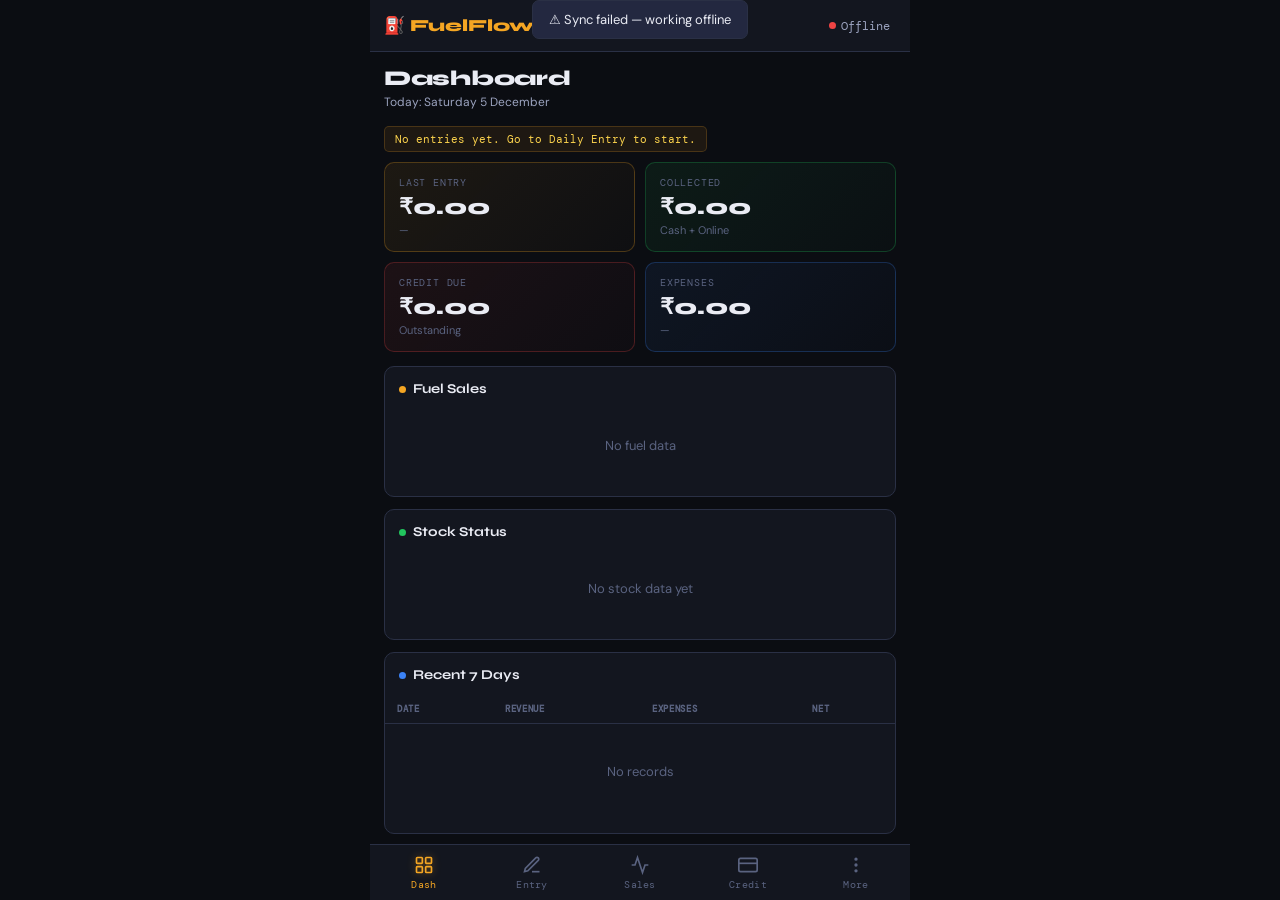
<file: index.html>
<!DOCTYPE html>
<html lang="en">
<head>
<meta charset="UTF-8"><meta name="viewport" content="width=device-width,initial-scale=1.0,maximum-scale=1.0,user-scalable=no">
<meta name="apple-mobile-web-app-capable" content="yes"><meta name="theme-color" content="#0b0d12">
<title>FuelFlow — Dashboard</title>
<link href="https://fonts.googleapis.com/css2?family=Syne:wght@600;700;800&family=DM+Mono:wght@400;500&family=DM+Sans:wght@300;400;500;600&display=swap" rel="stylesheet">
<link rel="stylesheet" href="css/style.css">
</head>
<body>
<div id="app">
  <div class="top-bar" id="top-bar"></div>
  <div class="scroll-area">
    <div class="page-content">
      <div class="page-hdr">
        <div class="page-title">Dashboard</div>
        <div class="page-sub" id="dash-date"></div>
      </div>
      <div id="dash-bar" style="margin-bottom:10px;"></div>
      <div class="cards-grid">
        <div class="card ca"><div class="card-lbl">Last Entry</div><div class="card-val" id="dash-rev">₹0</div><div class="card-sub" id="dash-rev-sub">Revenue</div></div>
        <div class="card cg"><div class="card-lbl">Collected</div><div class="card-val" id="dash-cash">₹0</div><div class="card-sub">Cash + Online</div></div>
        <div class="card cr"><div class="card-lbl">Credit Due</div><div class="card-val" id="dash-cred">₹0</div><div class="card-sub">Outstanding</div></div>
        <div class="card cb"><div class="card-lbl">Expenses</div><div class="card-val" id="dash-exp">₹0</div><div class="card-sub" id="dash-exp-sub">Last entry</div></div>
      </div>
      <div class="sbox">
        <div class="sbox-title"><div class="pill" style="background:var(--accent)"></div>Fuel Sales</div>
        <div id="dash-fuel-bars"><div class="empty"><p>No sales data</p></div></div>
      </div>
      <div class="sbox">
        <div class="sbox-title"><div class="pill" style="background:var(--green)"></div>Stock Status</div>
        <div id="dash-stock"><div class="empty"><p>No stock data</p></div></div>
      </div>
      <div class="sbox">
        <div class="sbox-title"><div class="pill" style="background:var(--blue)"></div>Recent 7 Days</div>
        <div class="tbl-wrap"><table class="gt">
          <thead><tr><th>Date</th><th>Revenue</th><th>Expenses</th><th>Net</th></tr></thead>
          <tbody id="dash-recent"><tr><td colspan="4"><div class="empty"><p>No records</p></div></td></tr></tbody>
        </table></div>
      </div>
    </div>
  </div>
  <nav class="bottom-nav" id="bottom-nav"></nav>
  <div class="overlay" id="more-overlay" onclick="closeMore()"></div>
  <div class="more-menu" id="more-menu"></div>
  <div id="toast"></div>
  <!-- PIN Modal -->
  <div id="pin-overlay"><div style="background:var(--surf);border:1px solid var(--border);border-radius:var(--r);padding:28px 24px;width:300px;max-width:90vw;text-align:center;">
    <div style="font-size:28px;margin-bottom:8px;">🔒</div>
    <div style="font-family:'Syne',sans-serif;font-weight:800;font-size:18px;margin-bottom:4px;">Settings Access</div>
    <div style="font-size:12px;color:var(--text2);margin-bottom:20px;">Enter 4-digit PIN</div>
    <div id="pin-dots" style="display:flex;justify-content:center;gap:12px;margin-bottom:20px;"><div class="pin-dot" id="pd0"></div><div class="pin-dot" id="pd1"></div><div class="pin-dot" id="pd2"></div><div class="pin-dot" id="pd3"></div></div>
    <div id="pin-error" style="font-size:12px;color:var(--red);height:16px;margin-bottom:10px;"></div>
    <div style="display:grid;grid-template-columns:1fr 1fr 1fr;gap:10px;">
      <button class="pin-key" onclick="pinKey('1')">1</button><button class="pin-key" onclick="pinKey('2')">2</button><button class="pin-key" onclick="pinKey('3')">3</button>
      <button class="pin-key" onclick="pinKey('4')">4</button><button class="pin-key" onclick="pinKey('5')">5</button><button class="pin-key" onclick="pinKey('6')">6</button>
      <button class="pin-key" onclick="pinKey('7')">7</button><button class="pin-key" onclick="pinKey('8')">8</button><button class="pin-key" onclick="pinKey('9')">9</button>
      <button class="pin-key pin-key-cancel" onclick="closePinModal()">✕</button><button class="pin-key" onclick="pinKey('0')">0</button><button class="pin-key pin-key-del" onclick="pinDel()">⌫</button>
    </div>
  </div></div>
</div>
<script src="js/app.js"></script>
<script>
function onSyncComplete(){ renderDash(); }

function renderDash(){
  buildShell('Dashboard','index');
  document.getElementById('dash-date').textContent='Today: '+new Date().toLocaleDateString('en-IN',{weekday:'long',day:'numeric',month:'long'});
  const entries=C.entries(),credits=C.credits(),recs=C.recoveries();
  const le=entries.length?entries[0]:null;
  const leDate=le?le.date:null;
  const bar=document.getElementById('dash-bar');
  if(le){
    const isToday=leDate===TODAY(),isYest=leDate===YEST();
    const label=isToday?'Today':isYest?'Yesterday':DS(leDate);
    bar.innerHTML=`<span class="pill-info">📊 Showing: ${label} (${DS(leDate)})</span>`;
  } else bar.innerHTML=`<span class="pill-warn">No entries yet. Go to Daily Entry to start.</span>`;

  let rev=0,cash=0,exp=0;
  if(le){
    rev=le.msA+le.hsdA+le.powA;
    cash=(le.cash1||0)+(le.cash2||0)+(le.cash3||0)+(le.paytm||0)+(le.bankTransfer||0)+(le.hpPay||0)+(le.ccms||0);
    exp=le.expenses.reduce((s,e)=>s+e.amount,0);
  }
  const totC=credits.reduce((s,c)=>s+c.amount,0),totR=recs.reduce((s,r)=>s+r.amount,0);
  document.getElementById('dash-rev').textContent=fmt(rev);
  document.getElementById('dash-cash').textContent=fmt(cash);
  document.getElementById('dash-cred').textContent=fmt(Math.max(0,totC-totR));
  document.getElementById('dash-exp').textContent=fmt(exp);
  const dl=leDate?DS(leDate):'—';
  document.getElementById('dash-rev-sub').textContent=dl;
  document.getElementById('dash-exp-sub').textContent=dl;

  const fEl=document.getElementById('dash-fuel-bars');
  if(le&&(le.msV||le.hsdV||le.powV)){
    const fuels=[{n:'MS',c:'var(--c-ms)',v:le.msV,a:le.msA},{n:'HSD',c:'var(--c-hsd)',v:le.hsdV,a:le.hsdA},{n:'Power',c:'var(--c-pow)',v:le.powV,a:le.powA}];
    const mx=Math.max(...fuels.map(f=>f.v),1);
    fEl.innerHTML=fuels.map(f=>`<div class="fbar"><div class="fbar-lbl"><span style="color:${f.c};font-weight:600;">${f.n}</span><span style="font-family:'DM Mono',monospace;font-size:11px;color:var(--text2);">${fmtV(f.v)} L · ${fmt(f.a)}</span></div><div class="fbar-track"><div class="fbar-fill" style="width:${(f.v/mx*100).toFixed(1)}%;background:${f.c};"></div></div></div>`).join('');
  } else fEl.innerHTML='<div class="empty"><p>No fuel data</p></div>';

  const stkH=C.stkHist(),latest=stkH.length?stkH[0]:null,s=C.settings(),rc=entries.slice(0,7);
  const avg={ms:rc.length?rc.reduce((a,e)=>a+e.msV,0)/rc.length:0,hsd:rc.length?rc.reduce((a,e)=>a+e.hsdV,0)/rc.length:0,pow:rc.length?rc.reduce((a,e)=>a+e.powV,0)/rc.length:0};
  const sEl=document.getElementById('dash-stock');
  if(latest){
    const sf=[{n:'MS',k:'ms',c:'var(--c-ms)',cap:s.msCap||20000},{n:'HSD',k:'hsd',c:'var(--c-hsd)',cap:s.hsdCap||20000},{n:'Power',k:'pow',c:'var(--c-pow)',cap:s.powCap||5000}];
    sEl.innerHTML=sf.map(f=>{const vol=latest[f.k]||0,pct=Math.min(100,vol/f.cap*100),d=avg[f.k]>0?'~'+(vol/avg[f.k]).toFixed(0)+' days':'—',w=pct<20?'color:#ef4444':pct<40?'color:#f5a623':'';return `<div class="fbar"><div class="fbar-lbl"><span style="color:${f.c};font-weight:600;">${f.n}</span><span style="${w};font-family:'DM Mono',monospace;font-size:11px;">${fmtV(vol)} L · ${d}</span></div><div class="fbar-track"><div class="fbar-fill" style="width:${pct.toFixed(1)}%;background:${f.c};opacity:.75;"></div></div></div>`;}).join('');
  } else sEl.innerHTML='<div class="empty"><p>No stock data yet</p></div>';

  const tb=document.getElementById('dash-recent'),l7=entries.slice(0,7);
  if(!l7.length){tb.innerHTML='<tr><td colspan="4"><div class="empty"><p>No records</p></div></td></tr>';return;}
  tb.innerHTML=l7.map(e=>{const rev=e.msA+e.hsdA+e.powA,exp=e.expenses.reduce((s,x)=>s+x.amount,0),isLatest=e.date===leDate;return `<tr style="${isLatest?'background:rgba(245,166,35,.05);':''}"><td style="white-space:nowrap;">${DS(e.date)}${isLatest?' <span class="badge b-hsd" style="font-size:9px;">latest</span>':''}</td><td style="color:var(--accent);font-weight:600;">${fmt(rev)}</td><td style="color:var(--red);">${fmt(exp)}</td><td style="color:${rev-exp>=0?'var(--green)':'var(--red)'};font-weight:600;">${fmt(rev-exp)}</td></tr>`;}).join('');
}

document.addEventListener('DOMContentLoaded',()=>{ buildShell('Dashboard','index'); renderDash(); });
</script>
</body></html>
</file>
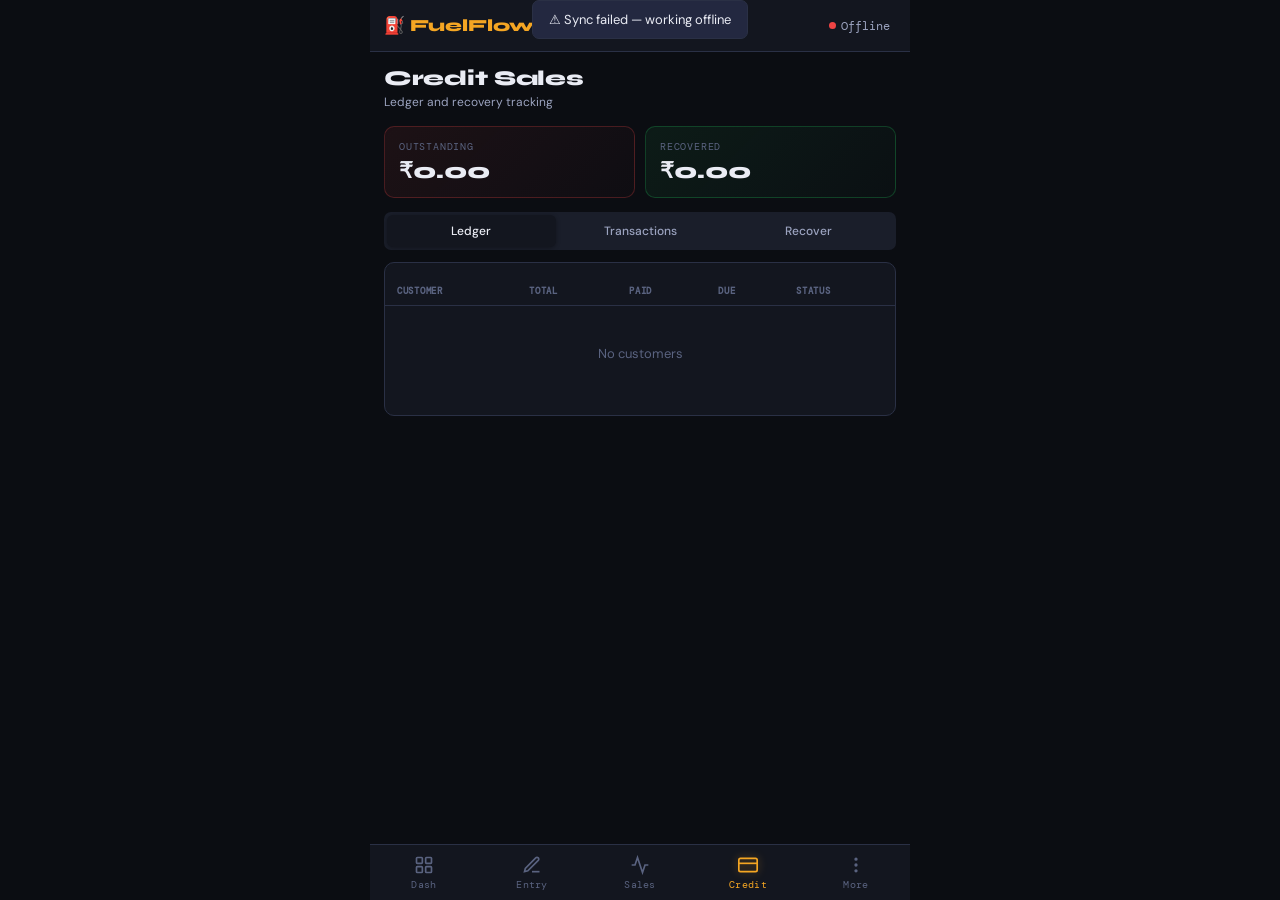
<file: credit.html>
<!DOCTYPE html>
<html lang="en">
<head>
<meta charset="UTF-8"><meta name="viewport" content="width=device-width,initial-scale=1.0,maximum-scale=1.0,user-scalable=no">
<meta name="apple-mobile-web-app-capable" content="yes"><meta name="theme-color" content="#0b0d12">
<title>FuelFlow — Credit</title>
<link href="https://fonts.googleapis.com/css2?family=Syne:wght@600;700;800&family=DM+Mono:wght@400;500&family=DM+Sans:wght@300;400;500;600&display=swap" rel="stylesheet">
<link rel="stylesheet" href="css/style.css">
</head>
<body>
<div id="app">
  <div class="top-bar" id="top-bar"></div>
  <div class="scroll-area">
    <div class="page-content">
      <div class="page-hdr"><div class="page-title">Credit Sales</div><div class="page-sub">Ledger and recovery tracking</div></div>
      <div class="cards-grid">
        <div class="card cr"><div class="card-lbl">Outstanding</div><div class="card-val" id="cred-out">₹0</div></div>
        <div class="card cg"><div class="card-lbl">Recovered</div><div class="card-val" id="cred-rec">₹0</div></div>
      </div>
      <div class="tabs">
        <div class="tab active" onclick="crTab('ledger',this)">Ledger</div>
        <div class="tab" onclick="crTab('txns',this)">Transactions</div>
        <div class="tab" onclick="crTab('recover',this)">Recover</div>
      </div>
      <div id="cr-tab-ledger"><div class="sbox"><div class="tbl-wrap"><table class="gt">
        <thead><tr><th>Customer</th><th>Total</th><th>Paid</th><th>Due</th><th>Status</th></tr></thead>
        <tbody id="crl-body"><tr><td colspan="5"><div class="empty"><p>No customers</p></div></td></tr></tbody>
      </table></div></div></div>
      <div id="cr-tab-txns" style="display:none;"><div class="sbox"><div class="tbl-wrap"><table class="gt">
        <thead><tr><th>Date</th><th>Customer</th><th>Fuel</th><th>Amount</th><th>Type</th></tr></thead>
        <tbody id="crh-body"><tr><td colspan="5"><div class="empty"><p>No transactions</p></div></td></tr></tbody>
      </table></div></div></div>
      <div id="cr-tab-recover" style="display:none;"><div class="sbox">
        <div class="sbox-title">Record Recovery</div>
        <div class="fg"><label>Customer</label><select id="rec-cust"><option value="">Select...</option></select></div>
        <div class="frow">
          <div class="fg"><label>Date</label><input type="date" id="rec-date"></div>
          <div class="fg"><label>Amount (₹)</label><input type="number" inputmode="decimal" id="rec-amt" placeholder="0.00"></div>
        </div>
        <div class="fg"><label>Mode</label><select id="rec-mode"><option>Cash</option><option>Paytm</option><option>Bank Transfer</option><option>Cheque</option></select></div>
        <div class="fg"><label>Notes</label><input type="text" id="rec-notes"></div>
        <button class="btn btn-primary" onclick="saveRecovery()">Save Recovery</button>
      </div></div>
    </div>
  </div>
  <nav class="bottom-nav" id="bottom-nav"></nav>
  <div class="overlay" id="more-overlay" onclick="closeMore()"></div>
  <div class="more-menu" id="more-menu"></div>
  <div id="toast"></div>
  <div id="pin-overlay"><div style="background:var(--surf);border:1px solid var(--border);border-radius:var(--r);padding:28px 24px;width:300px;max-width:90vw;text-align:center;"><div style="font-size:28px;margin-bottom:8px;">🔒</div><div style="font-family:'Syne',sans-serif;font-weight:800;font-size:18px;margin-bottom:4px;">Settings Access</div><div style="font-size:12px;color:var(--text2);margin-bottom:20px;">Enter 4-digit PIN</div><div id="pin-dots" style="display:flex;justify-content:center;gap:12px;margin-bottom:20px;"><div class="pin-dot" id="pd0"></div><div class="pin-dot" id="pd1"></div><div class="pin-dot" id="pd2"></div><div class="pin-dot" id="pd3"></div></div><div id="pin-error" style="font-size:12px;color:var(--red);height:16px;margin-bottom:10px;"></div><div style="display:grid;grid-template-columns:1fr 1fr 1fr;gap:10px;"><button class="pin-key" onclick="pinKey('1')">1</button><button class="pin-key" onclick="pinKey('2')">2</button><button class="pin-key" onclick="pinKey('3')">3</button><button class="pin-key" onclick="pinKey('4')">4</button><button class="pin-key" onclick="pinKey('5')">5</button><button class="pin-key" onclick="pinKey('6')">6</button><button class="pin-key" onclick="pinKey('7')">7</button><button class="pin-key" onclick="pinKey('8')">8</button><button class="pin-key" onclick="pinKey('9')">9</button><button class="pin-key pin-key-cancel" onclick="closePinModal()">✕</button><button class="pin-key" onclick="pinKey('0')">0</button><button class="pin-key pin-key-del" onclick="pinDel()">⌫</button></div></div></div>
</div>
<script src="js/app.js"></script>
<script>
function onSyncComplete(){ renderCredit(); }

function crTab(tab,el){
  document.querySelectorAll('.tab').forEach(t=>t.classList.remove('active'));el.classList.add('active');
  ['ledger','txns','recover'].forEach(t=>document.getElementById('cr-tab-'+t).style.display=t===tab?'block':'none');
  if(tab==='recover'){
    const custs=[...new Set(C.credits().map(c=>c.customer))];
    document.getElementById('rec-cust').innerHTML='<option value="">Select...</option>'+custs.map(c=>`<option>${c}</option>`).join('');
    document.getElementById('rec-date').value=TODAY();
  }
}
function renderCredit(){
  const credits=C.credits(),recs=C.recoveries();
  const totC=credits.reduce((s,c)=>s+c.amount,0),totR=recs.reduce((s,r)=>s+r.amount,0);
  document.getElementById('cred-out').textContent=fmt(Math.max(0,totC-totR));
  document.getElementById('cred-rec').textContent=fmt(totR);
  const cm={};
  credits.forEach(c=>{if(!cm[c.customer])cm[c.customer]={total:0,paid:0,last:c.date};cm[c.customer].total+=c.amount;if(c.date>cm[c.customer].last)cm[c.customer].last=c.date;});
  recs.forEach(r=>{if(cm[r.customer]){cm[r.customer].paid+=r.amount;if(r.date>cm[r.customer].last)cm[r.customer].last=r.date;}});
  const custs=Object.keys(cm);
  const lb=document.getElementById('crl-body');
  if(!custs.length)lb.innerHTML='<tr><td colspan="5"><div class="empty"><p>No customers</p></div></td></tr>';
  else lb.innerHTML=custs.map(c=>{const d=cm[c],out=d.total-d.paid,st=out<=0?'<span class="badge b-ok">CLEAR</span>':d.paid>0?'<span class="badge b-partial">PART</span>':'<span class="badge b-pending">DUE</span>';return `<tr><td style="font-weight:600;">${c}</td><td>${fmt(d.total)}</td><td>${fmt(d.paid)}</td><td style="color:${out>0?'var(--red)':'var(--green)'};font-weight:600;">${fmt(out)}</td><td>${st}</td></tr>`;}).join('');
  const allTx=[...credits.map(c=>({...c,type:'credit'})),...recs.map(r=>({...r,type:'recovery',fuel:'—'}))].sort((a,b)=>b.date.localeCompare(a.date));
  const hb=document.getElementById('crh-body');
  if(!allTx.length)hb.innerHTML='<tr><td colspan="5"><div class="empty"><p>No transactions</p></div></td></tr>';
  else hb.innerHTML=allTx.map(t=>`<tr><td style="white-space:nowrap;">${DS(t.date)}</td><td style="font-weight:600;">${t.customer}</td><td>${t.fuel!=='—'?`<span class="badge b-${t.fuel.toLowerCase()}">${t.fuel}</span>`:'—'}</td><td style="color:${t.type==='credit'?'var(--red)':'var(--green)'};font-weight:600;">${t.type==='credit'?'−':'+'}${fmt(t.amount)}</td><td><span class="badge ${t.type==='credit'?'b-pending':'b-ok'}">${t.type==='credit'?'CR':'REC'}</span></td></tr>`).join('');
}
async function saveRecovery(){
  const cust=document.getElementById('rec-cust').value,date=document.getElementById('rec-date').value,amt=parseFloat(document.getElementById('rec-amt').value)||0,mode=document.getElementById('rec-mode').value,notes=document.getElementById('rec-notes').value;
  if(!cust||!amt){toast('Select customer and enter amount');return;}
  try{await sb('credit_recoveries','POST',{recovery_date:date,customer:cust,amount:amt,mode,notes});toast('✅ Recovery saved!');await syncNow();renderCredit();document.getElementById('rec-amt').value='';document.getElementById('rec-notes').value='';}
  catch(e){toast('⚠ Save failed');console.error(e);}
}
document.addEventListener('DOMContentLoaded',()=>{ buildShell('Credit Sales','credit'); renderCredit(); });
</script>
</body></html>
</file>
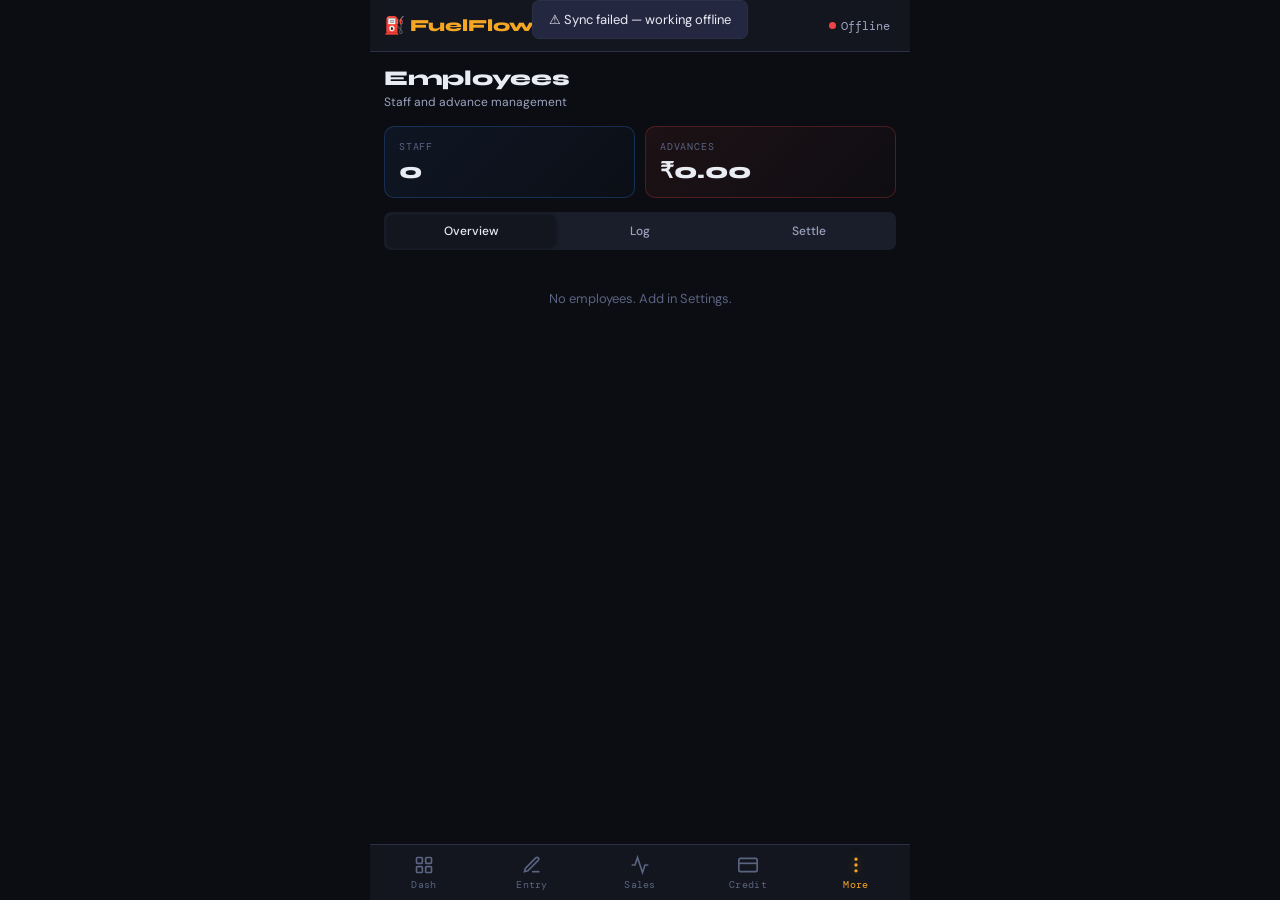
<file: employees.html>
<!DOCTYPE html>
<html lang="en">
<head>
<meta charset="UTF-8"><meta name="viewport" content="width=device-width,initial-scale=1.0,maximum-scale=1.0,user-scalable=no">
<meta name="apple-mobile-web-app-capable" content="yes"><meta name="theme-color" content="#0b0d12">
<title>FuelFlow — Employees</title>
<link href="https://fonts.googleapis.com/css2?family=Syne:wght@600;700;800&family=DM+Mono:wght@400;500&family=DM+Sans:wght@300;400;500;600&display=swap" rel="stylesheet">
<link rel="stylesheet" href="css/style.css">
</head>
<body>
<div id="app">
  <div class="top-bar" id="top-bar"></div>
  <div class="scroll-area"><div class="page-content">
    <div class="page-hdr"><div class="page-title">Employees</div><div class="page-sub">Staff and advance management</div></div>
    <div class="cards-grid">
      <div class="card cb"><div class="card-lbl">Staff</div><div class="card-val" id="emp-cnt">0</div></div>
      <div class="card cr"><div class="card-lbl">Advances</div><div class="card-val" id="emp-adv-tot">₹0</div></div>
    </div>
    <div class="tabs">
      <div class="tab active" onclick="empTab('overview',this)">Overview</div>
      <div class="tab" onclick="empTab('log',this)">Log</div>
      <div class="tab" onclick="empTab('settle',this)">Settle</div>
    </div>
    <div id="emp-tab-overview"><div id="emp-cards"><div class="empty"><p>No employees. Add in Settings.</p></div></div></div>
    <div id="emp-tab-log" style="display:none;"><div class="sbox"><div class="tbl-wrap"><table class="gt">
      <thead><tr><th>Date</th><th>Name</th><th>Amount</th><th>Type</th></tr></thead>
      <tbody id="emp-log"><tr><td colspan="4"><div class="empty"><p>No transactions</p></div></td></tr></tbody>
    </table></div></div></div>
    <div id="emp-tab-settle" style="display:none;"><div class="sbox">
      <div class="sbox-title">Settle Advance</div>
      <div class="fg"><label>Employee</label><select id="settle-emp"><option value="">Select...</option></select></div>
      <div class="frow">
        <div class="fg"><label>Date</label><input type="date" id="settle-date"></div>
        <div class="fg"><label>Amount (₹)</label><input type="number" inputmode="decimal" id="settle-amt" placeholder="0.00"></div>
      </div>
      <div class="fg"><label>Mode</label><select id="settle-mode"><option>Salary Deduction</option><option>Cash Return</option><option>Other</option></select></div>
      <div class="fg"><label>Notes</label><input type="text" id="settle-notes"></div>
      <button class="btn btn-primary" onclick="saveSettlement()">Record Settlement</button>
    </div></div>
  </div></div>
  <nav class="bottom-nav" id="bottom-nav"></nav>
  <div class="overlay" id="more-overlay" onclick="closeMore()"></div>
  <div class="more-menu" id="more-menu"></div>
  <div id="toast"></div>
  <div id="pin-overlay"><div style="background:var(--surf);border:1px solid var(--border);border-radius:var(--r);padding:28px 24px;width:300px;max-width:90vw;text-align:center;"><div style="font-size:28px;margin-bottom:8px;">🔒</div><div style="font-family:'Syne',sans-serif;font-weight:800;font-size:18px;margin-bottom:4px;">Settings Access</div><div style="font-size:12px;color:var(--text2);margin-bottom:20px;">Enter 4-digit PIN</div><div id="pin-dots" style="display:flex;justify-content:center;gap:12px;margin-bottom:20px;"><div class="pin-dot" id="pd0"></div><div class="pin-dot" id="pd1"></div><div class="pin-dot" id="pd2"></div><div class="pin-dot" id="pd3"></div></div><div id="pin-error" style="font-size:12px;color:var(--red);height:16px;margin-bottom:10px;"></div><div style="display:grid;grid-template-columns:1fr 1fr 1fr;gap:10px;"><button class="pin-key" onclick="pinKey('1')">1</button><button class="pin-key" onclick="pinKey('2')">2</button><button class="pin-key" onclick="pinKey('3')">3</button><button class="pin-key" onclick="pinKey('4')">4</button><button class="pin-key" onclick="pinKey('5')">5</button><button class="pin-key" onclick="pinKey('6')">6</button><button class="pin-key" onclick="pinKey('7')">7</button><button class="pin-key" onclick="pinKey('8')">8</button><button class="pin-key" onclick="pinKey('9')">9</button><button class="pin-key pin-key-cancel" onclick="closePinModal()">✕</button><button class="pin-key" onclick="pinKey('0')">0</button><button class="pin-key pin-key-del" onclick="pinDel()">⌫</button></div></div></div>
</div>
<script src="js/app.js"></script>
<script>
function onSyncComplete(){ renderEmployees(); }
function empTab(tab,el){
  document.querySelectorAll('.tab').forEach(t=>t.classList.remove('active'));el.classList.add('active');
  ['overview','log','settle'].forEach(t=>document.getElementById('emp-tab-'+t).style.display=t===tab?'block':'none');
  if(tab==='settle'){const s=C.settings();document.getElementById('settle-emp').innerHTML='<option value="">Select...</option>'+(s.employees||[]).map(e=>`<option value="${e.name}">${e.name}</option>`).join('');document.getElementById('settle-date').value=TODAY();}
}
function renderEmployees(){
  const s=C.settings(),emps=s.employees||[],advs=C.advances(),setts=C.settlements();
  document.getElementById('emp-cnt').textContent=emps.length;
  document.getElementById('emp-adv-tot').textContent=fmt(advs.reduce((s,a)=>s+a.amount,0));
  const ec=document.getElementById('emp-cards');
  if(!emps.length){ec.innerHTML='<div class="empty"><p>No employees. Add in Settings.</p></div>';}
  else ec.innerHTML=emps.map(e=>{const eAdv=advs.filter(a=>a.employee===e.name).reduce((s,a)=>s+a.amount,0),eSett=setts.filter(a=>a.employee===e.name).reduce((s,a)=>s+a.amount,0),pending=eAdv-eSett;return `<div class="emp-row"><div><div class="emp-row-name">${e.name}</div><div style="font-size:11px;color:var(--text3);">${e.role||'Staff'}</div></div><div class="emp-row-bal" style="color:${pending>0?'var(--red)':'var(--green)'};">${pending>0?fmt(pending)+' due':'Settled'}</div></div>`;}).join('');
  const allTx=[...advs.map(a=>({...a,txType:'Advance'})),...setts.map(a=>({...a,txType:'Settlement'}))].sort((a,b)=>b.date.localeCompare(a.date));
  const log=document.getElementById('emp-log');
  if(!allTx.length)log.innerHTML='<tr><td colspan="4"><div class="empty"><p>No transactions</p></div></td></tr>';
  else log.innerHTML=allTx.map(t=>`<tr><td style="white-space:nowrap;">${DS(t.date)}</td><td style="font-weight:600;">${t.employee}</td><td style="color:${t.txType==='Advance'?'var(--red)':'var(--green)'};font-weight:600;">${t.txType==='Advance'?'−':'+'}${fmt(t.amount)}</td><td><span class="badge ${t.txType==='Advance'?'b-pending':'b-ok'}">${t.txType==='Advance'?'ADV':'SET'}</span></td></tr>`).join('');
}
async function saveSettlement(){
  const emp=document.getElementById('settle-emp').value,date=document.getElementById('settle-date').value,amt=parseFloat(document.getElementById('settle-amt').value)||0,mode=document.getElementById('settle-mode').value,notes=document.getElementById('settle-notes').value;
  if(!emp||!amt){toast('Select employee and enter amount');return;}
  try{await sb('advance_settlements','POST',{settlement_date:date,employee_name:emp,amount:amt,mode,notes});toast('✅ Settlement saved!');await syncNow();renderEmployees();document.getElementById('settle-amt').value='';document.getElementById('settle-notes').value='';}
  catch(e){toast('⚠ Save failed');console.error(e);}
}
document.addEventListener('DOMContentLoaded',()=>{ buildShell('Employees','more'); renderEmployees(); });
</script>
</body></html>
</file>
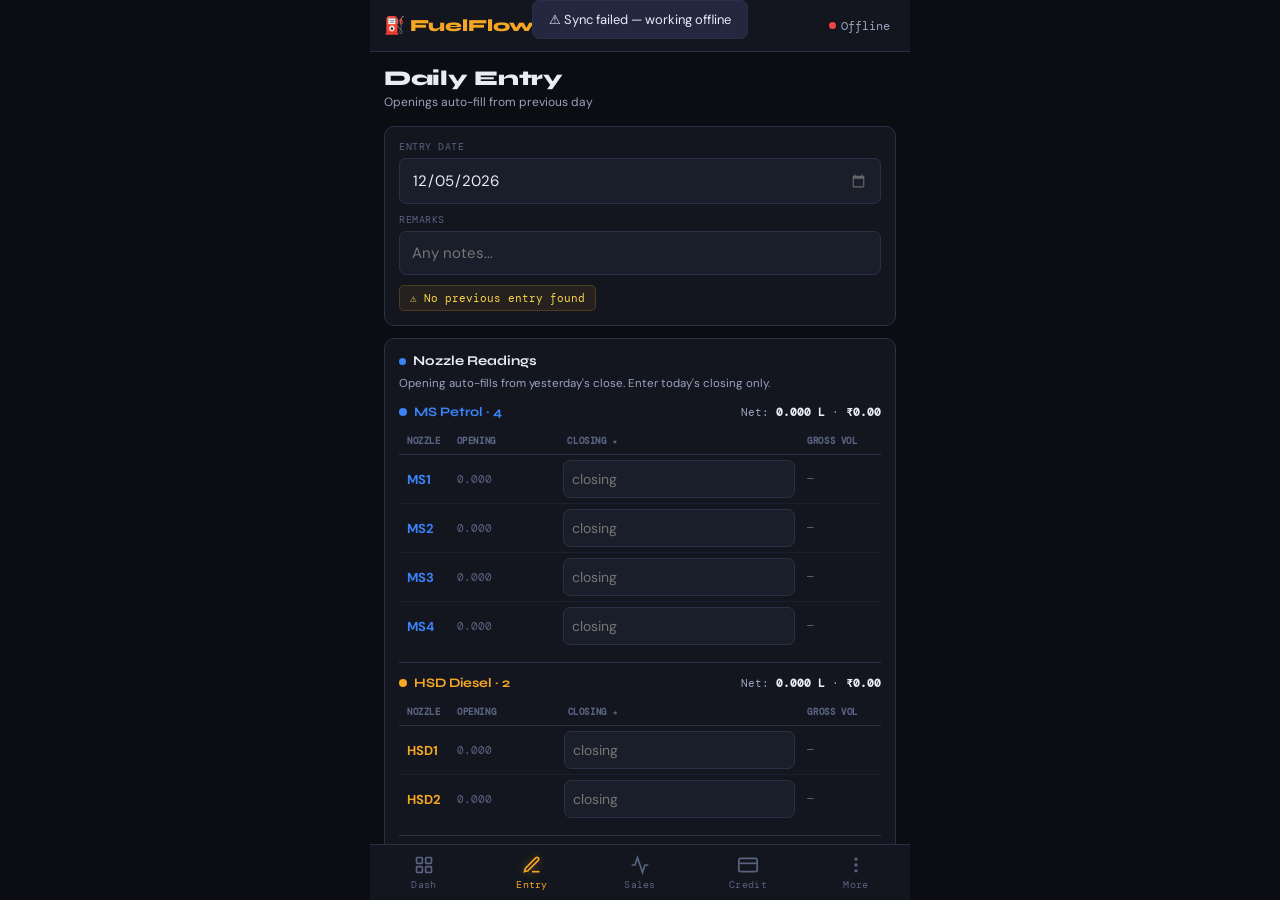
<file: entry.html>
<!DOCTYPE html>
<html lang="en">
<head>
<meta charset="UTF-8"><meta name="viewport" content="width=device-width,initial-scale=1.0,maximum-scale=1.0,user-scalable=no">
<meta name="apple-mobile-web-app-capable" content="yes"><meta name="theme-color" content="#0b0d12">
<title>FuelFlow — Daily Entry</title>
<link href="https://fonts.googleapis.com/css2?family=Syne:wght@600;700;800&family=DM+Mono:wght@400;500&family=DM+Sans:wght@300;400;500;600&display=swap" rel="stylesheet">
<link rel="stylesheet" href="css/style.css">
</head>
<body>
<div id="app">
  <div class="top-bar" id="top-bar"></div>
  <div class="scroll-area">
    <div class="page-content">
      <div class="page-hdr"><div class="page-title">Daily Entry</div><div class="page-sub">Openings auto-fill from previous day</div></div>

      <div class="sbox">
        <div class="fg"><label>Entry Date</label><input type="date" id="e-date" onchange="onDateChange()"></div>
        <div class="fg"><label>Remarks</label><input type="text" id="e-remarks" placeholder="Any notes..."></div>
        <div id="e-status" style="margin-top:4px;"></div>
      </div>

      <input type="hidden" id="r-ms"><input type="hidden" id="r-hsd"><input type="hidden" id="r-pow">

      <div class="sbox">
        <div class="sbox-title"><div class="pill" style="background:var(--c-ms)"></div>Nozzle Readings</div>
        <p class="sbox-sub">Opening auto-fills from yesterday's close. Enter today's closing only.</p>
        <div class="fuel-hdr">
          <div class="fuel-tag"><div class="fuel-dot" style="background:var(--c-ms)"></div><span style="color:var(--c-ms)">MS Petrol · 4</span></div>
          <div class="fuel-meta">Net: <b id="ms-vol">0.000 L</b> · <b id="ms-amt">₹0</b></div>
        </div>
        <div class="nz-wrap"><table class="nz-tbl">
          <thead><tr><th>Nozzle</th><th>Opening</th><th>Closing ★</th><th>Gross Vol</th></tr></thead>
          <tbody id="rows-ms"></tbody>
        </table></div>
        <div class="divider"></div>
        <div class="fuel-hdr">
          <div class="fuel-tag"><div class="fuel-dot" style="background:var(--c-hsd)"></div><span style="color:var(--c-hsd)">HSD Diesel · 2</span></div>
          <div class="fuel-meta">Net: <b id="hsd-vol">0.000 L</b> · <b id="hsd-amt">₹0</b></div>
        </div>
        <div class="nz-wrap"><table class="nz-tbl">
          <thead><tr><th>Nozzle</th><th>Opening</th><th>Closing ★</th><th>Gross Vol</th></tr></thead>
          <tbody id="rows-hsd"></tbody>
        </table></div>
        <div class="divider"></div>
        <div class="fuel-hdr">
          <div class="fuel-tag"><div class="fuel-dot" style="background:var(--c-pow)"></div><span style="color:var(--c-pow)">Power · 2</span></div>
          <div class="fuel-meta">Net: <b id="pow-vol">0.000 L</b> · <b id="pow-amt">₹0</b></div>
        </div>
        <div class="nz-wrap"><table class="nz-tbl">
          <thead><tr><th>Nozzle</th><th>Opening</th><th>Closing ★</th><th>Gross Vol</th></tr></thead>
          <tbody id="rows-pow"></tbody>
        </table></div>
        <div class="test-box">
          <div class="test-box-title">🧪 Testing Deductions (cumulative)</div>
          <div class="frow3">
            <div class="fg"><label style="color:var(--c-ms);">MS (L)</label><input type="number" id="test-ms" placeholder="0.000" step="0.001" inputmode="decimal" oninput="recalcAll()"></div>
            <div class="fg"><label style="color:var(--c-hsd);">HSD (L)</label><input type="number" id="test-hsd" placeholder="0.000" step="0.001" inputmode="decimal" oninput="recalcAll()"></div>
            <div class="fg"><label style="color:var(--c-pow);">Power (L)</label><input type="number" id="test-pow" placeholder="0.000" step="0.001" inputmode="decimal" oninput="recalcAll()"></div>
          </div>
        </div>
        <div class="tbar" style="margin-top:10px;">
          <div><div class="tbar-lbl">Grand Total (after testing)</div><div class="tbar-sub" id="e-vol-grand">0.000 L</div></div>
          <div class="tbar-val" id="e-amt-grand">₹0</div>
        </div>
      </div>

      <div class="sbox">
        <div class="sbox-title"><div class="pill" style="background:var(--red)"></div>Credit Sales</div>
        <div class="fg"><label>Customer Name</label><input type="text" id="cr-cust" placeholder="Party / company" list="cr-dl"><datalist id="cr-dl"></datalist></div>
        <div class="frow">
          <div class="fg"><label>Fuel</label><select id="cr-fuel"><option value="MS">MS Petrol</option><option value="HSD">HSD Diesel</option><option value="Power">Power</option></select></div>
          <div class="fg"><label>Amount (₹)</label><input type="number" id="cr-amt" placeholder="0.00" inputmode="decimal"></div>
        </div>
        <button class="btn btn-ghost" onclick="addCredit()">+ Add Credit Entry</button>
        <div style="margin-top:10px;" id="cr-list"></div>
        <div id="cr-tbar" style="display:none;" class="tbar"><div class="tbar-lbl">Total Credit Today</div><div class="tbar-val" style="color:var(--red);" id="cr-total">₹0</div></div>
      </div>

      <div class="sbox">
        <div class="sbox-title"><div class="pill" style="background:var(--green)"></div>Cash &amp; Collection</div>
        <div class="frow">
          <div class="fg"><label>Cash Part 1 (₹)</label><input type="number" id="cash1" placeholder="0.00" inputmode="decimal" oninput="calcDiff()"></div>
          <div class="fg"><label>Cash Part 2 (₹)</label><input type="number" id="cash2" placeholder="0.00" inputmode="decimal" oninput="calcDiff()"></div>
        </div>
        <div class="frow">
          <div class="fg"><label>Cash Part 3 (₹)</label><input type="number" id="cash3" placeholder="0.00" inputmode="decimal" oninput="calcDiff()"></div>
          <div class="fg"><label>Paytm (₹)</label><input type="number" id="paytm" placeholder="0.00" inputmode="decimal" oninput="calcDiff()"></div>
        </div>
        <div class="frow">
          <div class="fg"><label>Online Bank Transfer (₹)</label><input type="number" id="bank-transfer" placeholder="0.00" inputmode="decimal" oninput="calcDiff()"></div>
          <div class="fg"><label>HP Pay (₹)</label><input type="number" id="hp-pay" placeholder="0.00" inputmode="decimal" oninput="calcDiff()"></div>
        </div>
        <div class="fg"><label>CCMS (₹)</label><input type="number" id="ccms" placeholder="0.00" inputmode="decimal" oninput="calcDiff()"></div>
        <div class="tbar"><div class="tbar-lbl">Total Collected</div><div class="tbar-val" style="color:var(--green);" id="coll-total">₹0</div></div>
      </div>

      <div class="sbox">
        <div class="sbox-title"><div class="pill" style="background:var(--red)"></div>Daily Expenses</div>
        <div class="fg"><label>Category</label>
          <select id="exp-cat" onchange="onExpCat()">
            <option value="">Select...</option>
            <optgroup label="— Tanker —"><option>Tanker Diesel</option><option>Tanker Bhatta</option><option>Tanker Expenses</option></optgroup>
            <optgroup label="— Staff —"><option>Staff Salary</option><option>Advance</option><option>Incentive</option><option>Nashta</option><option>Tiffin</option></optgroup>
            <optgroup label="— Operations —"><option>Density</option><option>Maintenance</option><option>Cleaning</option><option>Miscellaneous</option><option>Other</option></optgroup>
          </select>
        </div>
        <div class="fg" id="exp-emp-grp" style="display:none;"><label>Employee</label><select id="exp-emp"><option value="">Select employee...</option></select></div>
        <div class="fg"><label>Description</label><input type="text" id="exp-desc" placeholder="Details..."></div>
        <div class="fg"><label>Amount (₹)</label><input type="number" id="exp-amt" placeholder="0.00" inputmode="decimal"></div>
        <button class="btn btn-ghost" onclick="addExpense()">+ Add Expense</button>
        <div style="margin-top:10px;" id="exp-list"></div>
        <div id="exp-tbar" style="display:none;" class="tbar"><div class="tbar-lbl">Total Expenses</div><div class="tbar-val" style="color:var(--red);" id="exp-total">₹0</div></div>
      </div>

      <div class="sbox">
        <div class="sbox-title"><div class="pill" style="background:var(--blue)"></div>Reconciliation</div>
        <div id="diff-breakdown" style="font-family:'DM Mono',monospace;font-size:11.5px;color:var(--text2);line-height:2;margin-bottom:8px;"></div>
        <div id="diff-box" class="diff-box diff-balanced">
          <div><div style="font-size:12px;color:var(--text2);">Difference</div><div style="font-size:10.5px;color:var(--text3);margin-top:2px;" id="diff-status">Revenue − Credit − Collection − Expenses</div></div>
          <div class="diff-val" id="diff-val" style="color:var(--green);">₹0</div>
        </div>
      </div>

      <div class="btn-row" style="padding-bottom:8px;">
        <button class="btn btn-ghost btn-sm" onclick="clearEntry()" style="width:auto;padding:12px 20px;">Clear</button>
        <button class="btn btn-primary" onclick="saveEntry()" id="save-btn">💾 Save Entry</button>
      </div>
    </div>
  </div>
  <nav class="bottom-nav" id="bottom-nav"></nav>
  <div class="overlay" id="more-overlay" onclick="closeMore()"></div>
  <div class="more-menu" id="more-menu"></div>
  <div id="toast"></div>
  <!-- PIN Modal (same on every page) -->
  <div id="pin-overlay"><div style="background:var(--surf);border:1px solid var(--border);border-radius:var(--r);padding:28px 24px;width:300px;max-width:90vw;text-align:center;">
    <div style="font-size:28px;margin-bottom:8px;">🔒</div>
    <div style="font-family:'Syne',sans-serif;font-weight:800;font-size:18px;margin-bottom:4px;">Settings Access</div>
    <div style="font-size:12px;color:var(--text2);margin-bottom:20px;">Enter 4-digit PIN</div>
    <div id="pin-dots" style="display:flex;justify-content:center;gap:12px;margin-bottom:20px;"><div class="pin-dot" id="pd0"></div><div class="pin-dot" id="pd1"></div><div class="pin-dot" id="pd2"></div><div class="pin-dot" id="pd3"></div></div>
    <div id="pin-error" style="font-size:12px;color:var(--red);height:16px;margin-bottom:10px;"></div>
    <div style="display:grid;grid-template-columns:1fr 1fr 1fr;gap:10px;">
      <button class="pin-key" onclick="pinKey('1')">1</button><button class="pin-key" onclick="pinKey('2')">2</button><button class="pin-key" onclick="pinKey('3')">3</button>
      <button class="pin-key" onclick="pinKey('4')">4</button><button class="pin-key" onclick="pinKey('5')">5</button><button class="pin-key" onclick="pinKey('6')">6</button>
      <button class="pin-key" onclick="pinKey('7')">7</button><button class="pin-key" onclick="pinKey('8')">8</button><button class="pin-key" onclick="pinKey('9')">9</button>
      <button class="pin-key pin-key-cancel" onclick="closePinModal()">✕</button><button class="pin-key" onclick="pinKey('0')">0</button><button class="pin-key pin-key-del" onclick="pinDel()">⌫</button>
    </div>
  </div></div>
</div>
<script src="js/app.js"></script>
<script>
let tCr=[],tEx=[];

function onSyncComplete(){ initEntry(); }

function buildRows(fuel){
  const tbody=document.getElementById('rows-'+fuel);if(!tbody)return;
  tbody.innerHTML=NOZZLES[fuel].map(id=>`<tr><td class="nz-lbl" style="color:var(--c-${fuel});">${id}</td><td class="nz-open"><span id="o-${id}" class="vm">—</span></td><td><input type="number" id="c-${id}" placeholder="closing" step="0.001" inputmode="decimal" oninput="calcNz('${id}','${fuel}')"></td><td class="nz-res"><span id="v-${id}" class="vm">—</span></td></tr>`).join('');
}

function initEntry(){
  ['ms','hsd','pow'].forEach(buildRows);
  const s=C.settings();
  document.getElementById('r-ms').value=s.msRate||0;
  document.getElementById('r-hsd').value=s.hsdRate||0;
  document.getElementById('r-pow').value=s.powRate||0;
  const entries=C.entries();
  let defaultDate=TODAY();
  if(entries.length>0){const nextStr=ADDDAY(entries[0].date);defaultDate=nextStr<=TODAY()?nextStr:TODAY();}
  document.getElementById('e-date').value='';
  document.getElementById('e-date').value=defaultDate;
  const dl=document.getElementById('cr-dl');dl.innerHTML='';
  [...new Set(C.credits().map(c=>c.customer))].forEach(c=>{const o=document.createElement('option');o.value=c;dl.appendChild(o);});
  refreshEmpDrop();
  tCr=[];tEx=[];renderTCr();renderTEx();
  onDateChange();
}

function refreshEmpDrop(){
  const s=C.settings(),sel=document.getElementById('exp-emp');if(!sel)return;
  sel.innerHTML='<option value="">Select...</option>'+(s.employees||[]).map(e=>`<option value="${e.name}">${e.name}${e.role?' ('+e.role+')':''}</option>`).join('');
}

function onDateChange(){
  const dateStr=document.getElementById('e-date').value;if(!dateStr)return;
  const entries=C.entries();
  if(entries.length>0){
    const existing=entries.find(e=>e.date===dateStr);
    const nextAllowed=ADDDAY(entries[0].date);
    if(existing){
      const snapTo=nextAllowed<=TODAY()?nextAllowed:TODAY();
      document.getElementById('e-date').value=snapTo;
      document.getElementById('e-status').innerHTML=`<span class="pill-warn" style="line-height:1.6;">⚠ Entry for <b>${DS(dateStr)}</b> already exists.<br><span style="font-size:11px;opacity:.8;">To edit, use Settings → Edit Previous Entry.</span></span>`;
      clearEntry();document.getElementById('e-date').value=snapTo;
      setTimeout(()=>onDateChange(),0);return;
    }
    if(dateStr>nextAllowed){
      document.getElementById('e-date').value=nextAllowed;
      document.getElementById('e-status').innerHTML=`<span class="pill-warn" style="line-height:1.6;">⚠ Please enter data for <b>${DS(nextAllowed)}</b> first.<br><span style="font-size:11px;opacity:.8;">Last saved: ${DS(entries[0].date)}.</span></span>`;
      setTimeout(()=>onDateChange(),0);return;
    }
  }
  const {readings,source,prevDate}=getOpenings(dateStr);
  ALL_NZ.forEach(id=>{const el=document.getElementById('o-'+id);if(!el)return;const v=readings[id]||0;el.textContent=v>0?fmtV(v):'0.000';el.className=v>0?'vg':'vm';});
  const st=document.getElementById('e-status');
  if(source==='prev')st.innerHTML=`<span class="pill-ok">✓ Openings from ${DS(prevDate)} closing</span>`;
  else st.innerHTML=`<span class="pill-warn">⚠ No previous entry found</span>`;
  ['ms','hsd','pow'].forEach(f=>NOZZLES[f].forEach(id=>calcNz(id,f)));
}

function calcNz(id,fuel){
  const openEl=document.getElementById('o-'+id);
  const open=parseFloat((openEl?.textContent||'').replace(/,/g,''))||0;
  const close=parseFloat(document.getElementById('c-'+id)?.value)||0;
  const vol=(close>0&&close>=open)?Math.max(0,close-open):0;
  const vEl=document.getElementById('v-'+id);
  if(vEl){vEl.textContent=vol>0?fmtV(vol)+' L':'—';vEl.className=vol>0?'vg':'vm';}
  updateFuelTotals(fuel);
}
function recalcAll(){['ms','hsd','pow'].forEach(f=>updateFuelTotals(f));}
function getFuelNet(fuel){
  let gross=0;const rate=parseFloat(document.getElementById('r-'+fuel)?.value)||0;
  NOZZLES[fuel].forEach(id=>{const open=parseFloat((document.getElementById('o-'+id)?.textContent||'').replace(/,/g,''))||0;const close=parseFloat(document.getElementById('c-'+id)?.value)||0;gross+=(close>0&&close>=open)?Math.max(0,close-open):0;});
  const test=parseFloat(document.getElementById('test-'+fuel)?.value)||0;
  return{net:Math.max(0,gross-test),rate};
}
function updateFuelTotals(fuel){
  const{net,rate}=getFuelNet(fuel);
  document.getElementById(fuel+'-vol').textContent=fmtV(net)+' L';
  document.getElementById(fuel+'-amt').textContent=fmt(net*rate);
  updateGrand();
}
function updateGrand(){
  let gV=0,gA=0;
  ['ms','hsd','pow'].forEach(f=>{const{net,rate}=getFuelNet(f);gV+=net;gA+=net*rate;});
  document.getElementById('e-vol-grand').textContent=fmtV(gV)+' L';
  document.getElementById('e-amt-grand').textContent=fmt(gA);
  calcDiff();
}
function calcDiff(){
  let rev=0;['ms','hsd','pow'].forEach(f=>{const{net,rate}=getFuelNet(f);rev+=net*rate;});
  const cr=tCr.reduce((s,c)=>s+c.amount,0);
  const c1=parseFloat(document.getElementById('cash1')?.value)||0;
  const c2=parseFloat(document.getElementById('cash2')?.value)||0;
  const c3=parseFloat(document.getElementById('cash3')?.value)||0;
  const pt=parseFloat(document.getElementById('paytm')?.value)||0;
  const bt=parseFloat(document.getElementById('bank-transfer')?.value)||0;
  const hp=parseFloat(document.getElementById('hp-pay')?.value)||0;
  const cm=parseFloat(document.getElementById('ccms')?.value)||0;
  const coll=c1+c2+c3+pt+bt+hp+cm;
  const collEl=document.getElementById('coll-total');if(collEl)collEl.textContent=fmt(coll);
  const exp=tEx.reduce((s,e)=>s+e.amount,0);
  const diff=rev-cr-coll-exp;
  const el=document.getElementById('diff-val'),box=document.getElementById('diff-box');
  if(el)el.textContent=fmt(Math.abs(diff));
  if(box)box.className='diff-box '+(Math.abs(diff)<1?'diff-balanced':diff>0?'diff-over':'diff-under');
  if(el)el.style.color=Math.abs(diff)<1?'var(--green)':diff>0?'var(--red)':'var(--accent)';
  const ds=document.getElementById('diff-status');if(ds)ds.textContent=Math.abs(diff)<1?'✓ Balanced':(diff>0?'Cash short':'Over-reported');
  const bd=document.getElementById('diff-breakdown');if(bd)bd.innerHTML=`Rev <b style="color:var(--green)">${fmt(rev)}</b> − Cr <b style="color:var(--red)">${fmt(cr)}</b> − Coll <b style="color:var(--blue)">${fmt(coll)}</b> − Exp <b style="color:var(--red)">${fmt(exp)}</b> =`;
  const ctb=document.getElementById('cr-tbar');if(ctb)ctb.style.display=tCr.length?'flex':'none';
  const ctv=document.getElementById('cr-total');if(ctv)ctv.textContent=fmt(cr);
}
function onExpCat(){const v=document.getElementById('exp-cat').value,g=document.getElementById('exp-emp-grp');if(g)g.style.display=(v==='Advance'||v==='Incentive')?'block':'none';}
function addCredit(){
  const cust=document.getElementById('cr-cust').value.trim(),fuel=document.getElementById('cr-fuel').value,amt=parseFloat(document.getElementById('cr-amt').value)||0;
  if(!cust||!amt){toast('Enter customer and amount');return;}
  tCr.push({customer:cust,fuel,amount:amt});renderTCr();
  document.getElementById('cr-cust').value='';document.getElementById('cr-amt').value='';calcDiff();
}
function renderTCr(){
  const el=document.getElementById('cr-list');
  if(!tCr.length){el.innerHTML='';calcDiff();return;}
  el.innerHTML=tCr.map((c,i)=>`<div style="display:flex;align-items:center;justify-content:space-between;padding:8px 0;border-bottom:1px solid var(--border);"><div><div style="font-weight:600;font-size:13px;">${c.customer}</div><div style="font-size:11px;color:var(--text3);"><span class="badge b-${c.fuel.toLowerCase()}">${c.fuel}</span></div></div><div style="display:flex;align-items:center;gap:8px;"><span style="font-family:'DM Mono',monospace;color:var(--red);">${fmt(c.amount)}</span><button class="btn btn-danger btn-sm" onclick="rmCr(${i})">✕</button></div></div>`).join('');calcDiff();
}
function rmCr(i){tCr.splice(i,1);renderTCr();}
function addExpense(){
  const cat=document.getElementById('exp-cat').value;let desc=document.getElementById('exp-desc').value.trim();const amt=parseFloat(document.getElementById('exp-amt').value)||0;
  if(!cat||!amt){toast('Select category and enter amount');return;}
  if(cat==='Advance'||cat==='Incentive'){const emp=document.getElementById('exp-emp').value;if(!emp){toast('Select employee');return;}desc=emp+(desc?': '+desc:'');}
  tEx.push({category:cat,description:desc,amount:amt});renderTEx();
  document.getElementById('exp-cat').value='';document.getElementById('exp-desc').value='';document.getElementById('exp-amt').value='';
  document.getElementById('exp-emp-grp').style.display='none';calcDiff();
}
function renderTEx(){
  const el=document.getElementById('exp-list');
  if(!tEx.length){el.innerHTML='';document.getElementById('exp-tbar').style.display='none';calcDiff();return;}
  const tot=tEx.reduce((s,e)=>s+e.amount,0);
  el.innerHTML=tEx.map((e,i)=>`<div style="display:flex;align-items:center;justify-content:space-between;padding:8px 0;border-bottom:1px solid var(--border);"><div><div style="font-size:11px;color:var(--text2);">${e.category}</div><div style="font-size:12px;color:var(--text3);">${e.description||'—'}</div></div><div style="display:flex;align-items:center;gap:8px;"><span style="font-family:'DM Mono',monospace;color:var(--red);">${fmt(e.amount)}</span><button class="btn btn-danger btn-sm" onclick="rmEx(${i})">✕</button></div></div>`).join('');
  document.getElementById('exp-tbar').style.display='flex';document.getElementById('exp-total').textContent=fmt(tot);calcDiff();
}
function rmEx(i){tEx.splice(i,1);renderTEx();}
async function saveEntry(){
  const date=document.getElementById('e-date').value;if(!date){toast('Select a date');return;}
  const btn=document.getElementById('save-btn');btn.innerHTML='<span class="spinner"></span> Saving…';btn.disabled=true;
  try{
    const openings=getOpenings(date),nozzles={};let msV=0,hsdV=0,powV=0,msA=0,hsdA=0,powA=0;
    const testMs=parseFloat(document.getElementById('test-ms')?.value)||0,testHsd=parseFloat(document.getElementById('test-hsd')?.value)||0,testPow=parseFloat(document.getElementById('test-pow')?.value)||0;
    const rates={ms:parseFloat(document.getElementById('r-ms').value)||0,hsd:parseFloat(document.getElementById('r-hsd').value)||0,pow:parseFloat(document.getElementById('r-pow').value)||0};
    ['ms','hsd','pow'].forEach(fuel=>{
      let gross=0;const rate=rates[fuel];
      NOZZLES[fuel].forEach(id=>{const open=openings.readings[id]||0,close=parseFloat(document.getElementById('c-'+id)?.value)||0,vol=(close>0&&close>=open)?Math.max(0,close-open):0;nozzles[id]={open,close,volume:vol,rate,amount:vol*rate};gross+=vol;});
      const test=fuel==='ms'?testMs:fuel==='hsd'?testHsd:testPow,net=Math.max(0,gross-test),amt=net*rate;
      if(fuel==='ms'){msV=net;msA=amt;}if(fuel==='hsd'){hsdV=net;hsdA=amt;}if(fuel==='pow'){powV=net;powA=amt;}
    });
    const cash1=parseFloat(document.getElementById('cash1').value)||0,cash2=parseFloat(document.getElementById('cash2').value)||0,cash3=parseFloat(document.getElementById('cash3').value)||0;
    const paytm=parseFloat(document.getElementById('paytm').value)||0,bankTransfer=parseFloat(document.getElementById('bank-transfer').value)||0;
    const hpPay=parseFloat(document.getElementById('hp-pay').value)||0,ccms=parseFloat(document.getElementById('ccms').value)||0;
    const creditGiven=tCr.reduce((s,c)=>s+c.amount,0);
    await sb('daily_entries','POST',{entry_date:date,remarks:document.getElementById('e-remarks').value,nozzles,testing_ms:testMs,testing_hsd:testHsd,testing_pow:testPow,ms_vol:msV,hsd_vol:hsdV,pow_vol:powV,ms_amt:msA,hsd_amt:hsdA,pow_amt:powA,ms_rate:rates.ms,hsd_rate:rates.hsd,pow_rate:rates.pow,cash1,cash2,cash3,paytm,bank_transfer:bankTransfer,hp_pay:hpPay,ccms,credit_given:creditGiven,updated_at:new Date().toISOString()},'?on_conflict=entry_date');
    await sb('expenses','DELETE',null,`?entry_date=eq.${date}`);
    await sb('credit_sales','DELETE',null,`?entry_date=eq.${date}`);
    if(tEx.length)await sb('expenses','POST',tEx.map(e=>({entry_date:date,category:e.category,description:e.description,amount:e.amount})));
    if(tCr.length)await sb('credit_sales','POST',tCr.map(c=>({entry_date:date,customer:c.customer,fuel:c.fuel,amount:c.amount})));
    await sb('employee_advances','DELETE',null,`?advance_date=eq.${date}`);
    const advRows=tEx.filter(e=>e.category==='Advance'||e.category==='Incentive').map(e=>({advance_date:date,employee_name:e.description.split(':')[0].trim(),amount:e.amount,notes:e.description}));
    if(advRows.length)await sb('employee_advances','POST',advRows);
    toast('✅ Entry saved!');clearEntry();
    await syncNow();
    initEntry();
  }catch(err){console.error(err);toast('⚠ Save failed: '+err.message);}
  finally{btn.innerHTML='💾 Save Entry';btn.disabled=false;}
}
function clearEntry(){
  ALL_NZ.forEach(id=>{const c=document.getElementById('c-'+id);if(c)c.value='';const v=document.getElementById('v-'+id);if(v){v.textContent='—';v.className='vm';}});
  ['test-ms','test-hsd','test-pow','e-remarks','cash1','cash2','cash3','paytm','bank-transfer','hp-pay','ccms'].forEach(id=>{const el=document.getElementById(id);if(el)el.value='';});
  tCr=[];tEx=[];renderTCr();renderTEx();
  ['ms','hsd','pow'].forEach(f=>{document.getElementById(f+'-vol').textContent='0.000 L';document.getElementById(f+'-amt').textContent='₹0';});
  document.getElementById('e-vol-grand').textContent='0.000 L';document.getElementById('e-amt-grand').textContent='₹0';
  document.getElementById('coll-total').textContent='₹0';document.getElementById('diff-val').textContent='₹0';
}

document.addEventListener('DOMContentLoaded',()=>{ buildShell('Daily Entry','entry'); initEntry(); });
</script>
</body></html>
</file>
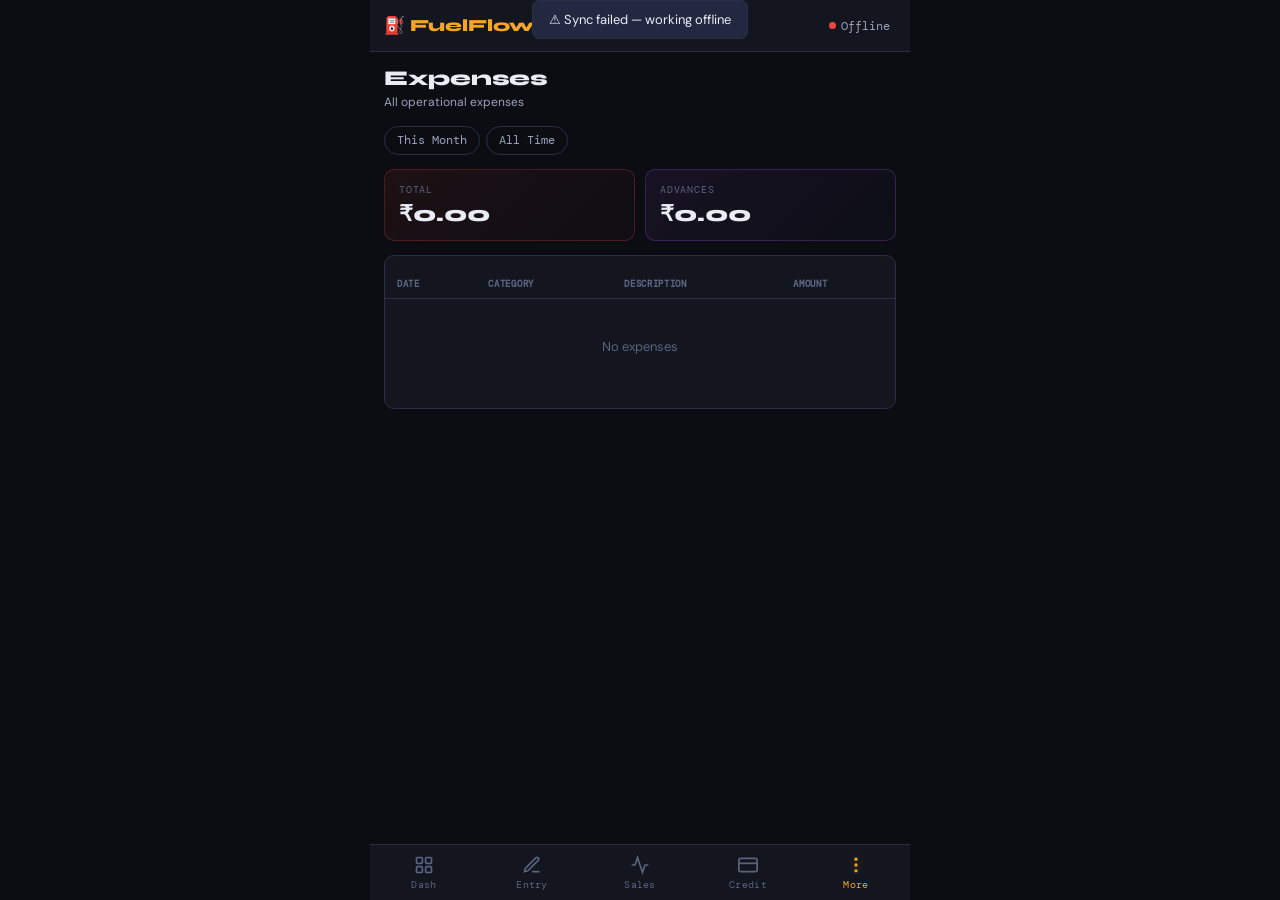
<file: expenses.html>
<!DOCTYPE html>
<html lang="en">
<head>
<meta charset="UTF-8"><meta name="viewport" content="width=device-width,initial-scale=1.0,maximum-scale=1.0,user-scalable=no">
<meta name="apple-mobile-web-app-capable" content="yes"><meta name="theme-color" content="#0b0d12">
<title>FuelFlow — Expenses</title>
<link href="https://fonts.googleapis.com/css2?family=Syne:wght@600;700;800&family=DM+Mono:wght@400;500&family=DM+Sans:wght@300;400;500;600&display=swap" rel="stylesheet">
<link rel="stylesheet" href="css/style.css">
</head>
<body>
<div id="app">
  <div class="top-bar" id="top-bar"></div>
  <div class="scroll-area"><div class="page-content">
    <div class="page-hdr"><div class="page-title">Expenses</div><div class="page-sub">All operational expenses</div></div>
    <div class="dfilter">
      <span class="dchip active" onclick="fExp('month',this)">This Month</span>
      <span class="dchip" onclick="fExp('all',this)">All Time</span>
    </div>
    <div class="cards-grid">
      <div class="card cr"><div class="card-lbl">Total</div><div class="card-val" id="exp-total-card">₹0</div></div>
      <div class="card cp"><div class="card-lbl">Advances</div><div class="card-val" id="exp-adv-card">₹0</div></div>
    </div>
    <div class="sbox"><div class="tbl-wrap"><table class="gt">
      <thead><tr><th>Date</th><th>Category</th><th>Description</th><th>Amount</th></tr></thead>
      <tbody id="exp-body"><tr><td colspan="4"><div class="empty"><p>No expenses</p></div></td></tr></tbody>
    </table></div></div>
  </div></div>
  <nav class="bottom-nav" id="bottom-nav"></nav>
  <div class="overlay" id="more-overlay" onclick="closeMore()"></div>
  <div class="more-menu" id="more-menu"></div>
  <div id="toast"></div>
  <div id="pin-overlay"><div style="background:var(--surf);border:1px solid var(--border);border-radius:var(--r);padding:28px 24px;width:300px;max-width:90vw;text-align:center;"><div style="font-size:28px;margin-bottom:8px;">🔒</div><div style="font-family:'Syne',sans-serif;font-weight:800;font-size:18px;margin-bottom:4px;">Settings Access</div><div style="font-size:12px;color:var(--text2);margin-bottom:20px;">Enter 4-digit PIN</div><div id="pin-dots" style="display:flex;justify-content:center;gap:12px;margin-bottom:20px;"><div class="pin-dot" id="pd0"></div><div class="pin-dot" id="pd1"></div><div class="pin-dot" id="pd2"></div><div class="pin-dot" id="pd3"></div></div><div id="pin-error" style="font-size:12px;color:var(--red);height:16px;margin-bottom:10px;"></div><div style="display:grid;grid-template-columns:1fr 1fr 1fr;gap:10px;"><button class="pin-key" onclick="pinKey('1')">1</button><button class="pin-key" onclick="pinKey('2')">2</button><button class="pin-key" onclick="pinKey('3')">3</button><button class="pin-key" onclick="pinKey('4')">4</button><button class="pin-key" onclick="pinKey('5')">5</button><button class="pin-key" onclick="pinKey('6')">6</button><button class="pin-key" onclick="pinKey('7')">7</button><button class="pin-key" onclick="pinKey('8')">8</button><button class="pin-key" onclick="pinKey('9')">9</button><button class="pin-key pin-key-cancel" onclick="closePinModal()">✕</button><button class="pin-key" onclick="pinKey('0')">0</button><button class="pin-key pin-key-del" onclick="pinDel()">⌫</button></div></div></div>
</div>
<script src="js/app.js"></script>
<script>
function onSyncComplete(){ fExp('month',document.querySelector('.dchip.active')); }
function fExp(p,el){
  document.querySelectorAll('.dchip').forEach(c=>c.classList.remove('active'));if(el)el.classList.add('active');
  const now=TODAY();let f='';if(p==='month')f=now.slice(0,7)+'-01';
  const rows=C.expenses().filter(e=>inR(e.date,f,now));
  const tot=rows.reduce((s,e)=>s+e.amount,0),adv=rows.filter(e=>e.category==='Advance'||e.category==='Incentive').reduce((s,e)=>s+e.amount,0);
  document.getElementById('exp-total-card').textContent=fmt(tot);
  document.getElementById('exp-adv-card').textContent=fmt(adv);
  const tb=document.getElementById('exp-body');
  if(!rows.length){tb.innerHTML='<tr><td colspan="4"><div class="empty"><p>No expenses</p></div></td></tr>';return;}
  tb.innerHTML=rows.map(e=>`<tr><td style="white-space:nowrap;">${DS(e.date)}</td><td style="font-size:11px;">${e.category}</td><td style="font-size:12px;color:var(--text2);">${e.description||'—'}</td><td style="color:var(--red);font-weight:600;">${fmt(e.amount)}</td></tr>`).join('');
}
document.addEventListener('DOMContentLoaded',()=>{ buildShell('Expenses','more'); fExp('month',null); });
</script>
</body></html>
</file>
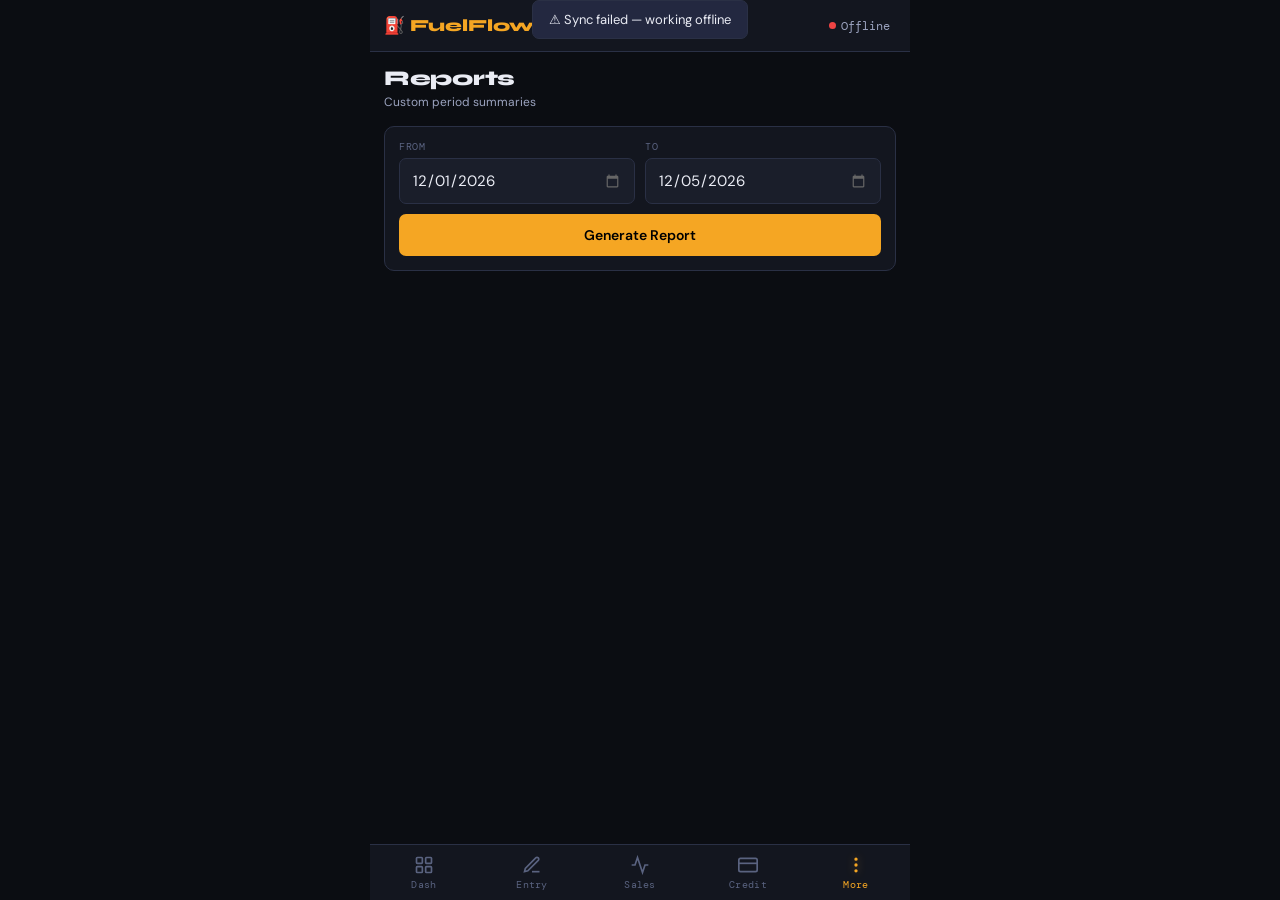
<file: reports.html>
<!DOCTYPE html>
<html lang="en">
<head>
<meta charset="UTF-8"><meta name="viewport" content="width=device-width,initial-scale=1.0,maximum-scale=1.0,user-scalable=no">
<meta name="apple-mobile-web-app-capable" content="yes"><meta name="theme-color" content="#0b0d12">
<title>FuelFlow — Reports</title>
<link href="https://fonts.googleapis.com/css2?family=Syne:wght@600;700;800&family=DM+Mono:wght@400;500&family=DM+Sans:wght@300;400;500;600&display=swap" rel="stylesheet">
<link rel="stylesheet" href="css/style.css">
</head>
<body>
<div id="app">
  <div class="top-bar" id="top-bar"></div>
  <div class="scroll-area"><div class="page-content">
    <div class="page-hdr"><div class="page-title">Reports</div><div class="page-sub">Custom period summaries</div></div>
    <div class="sbox">
      <div class="frow">
        <div class="fg"><label>From</label><input type="date" id="rpt-from"></div>
        <div class="fg"><label>To</label><input type="date" id="rpt-to"></div>
      </div>
      <button class="btn btn-primary" onclick="genReport()">Generate Report</button>
    </div>
    <div id="rpt-out" style="display:none;">
      <div class="cards-grid" id="rpt-cards"></div>
      <div class="sbox"><div class="sbox-title">Fuel Breakdown</div><div id="rpt-fuel"></div></div>
      <div class="sbox" style="margin-top:0;"><div class="sbox-title">Day-wise Summary</div>
        <div class="tbl-wrap"><table class="gt">
          <thead><tr><th>Date</th><th>Revenue</th><th>Expenses</th><th>Profit</th></tr></thead>
          <tbody id="rpt-daily"></tbody>
        </table></div>
      </div>
      <button class="btn btn-ghost" onclick="window.print()" style="margin-bottom:12px;">🖨️ Print</button>
    </div>
  </div></div>
  <nav class="bottom-nav" id="bottom-nav"></nav>
  <div class="overlay" id="more-overlay" onclick="closeMore()"></div>
  <div class="more-menu" id="more-menu"></div>
  <div id="toast"></div>
  <div id="pin-overlay"><div style="background:var(--surf);border:1px solid var(--border);border-radius:var(--r);padding:28px 24px;width:300px;max-width:90vw;text-align:center;"><div style="font-size:28px;margin-bottom:8px;">🔒</div><div style="font-family:'Syne',sans-serif;font-weight:800;font-size:18px;margin-bottom:4px;">Settings Access</div><div style="font-size:12px;color:var(--text2);margin-bottom:20px;">Enter 4-digit PIN</div><div id="pin-dots" style="display:flex;justify-content:center;gap:12px;margin-bottom:20px;"><div class="pin-dot" id="pd0"></div><div class="pin-dot" id="pd1"></div><div class="pin-dot" id="pd2"></div><div class="pin-dot" id="pd3"></div></div><div id="pin-error" style="font-size:12px;color:var(--red);height:16px;margin-bottom:10px;"></div><div style="display:grid;grid-template-columns:1fr 1fr 1fr;gap:10px;"><button class="pin-key" onclick="pinKey('1')">1</button><button class="pin-key" onclick="pinKey('2')">2</button><button class="pin-key" onclick="pinKey('3')">3</button><button class="pin-key" onclick="pinKey('4')">4</button><button class="pin-key" onclick="pinKey('5')">5</button><button class="pin-key" onclick="pinKey('6')">6</button><button class="pin-key" onclick="pinKey('7')">7</button><button class="pin-key" onclick="pinKey('8')">8</button><button class="pin-key" onclick="pinKey('9')">9</button><button class="pin-key pin-key-cancel" onclick="closePinModal()">✕</button><button class="pin-key" onclick="pinKey('0')">0</button><button class="pin-key pin-key-del" onclick="pinDel()">⌫</button></div></div></div>
</div>
<script src="js/app.js"></script>
<script>
function onSyncComplete(){}
function initRpt(){const now=TODAY();document.getElementById('rpt-to').value=now;document.getElementById('rpt-from').value=now.slice(0,7)+'-01';}
function genReport(){
  const f=document.getElementById('rpt-from').value,t=document.getElementById('rpt-to').value;
  if(!f||!t){toast('Select date range');return;}
  const rows=C.entries().filter(e=>inR(e.date,f,t));if(!rows.length){toast('No data in range');return;}
  let msV=0,hsdV=0,powV=0,msA=0,hsdA=0,powA=0,tExp=0,tCred=0;
  rows.forEach(e=>{msV+=e.msV;hsdV+=e.hsdV;powV+=e.powV;msA+=e.msA;hsdA+=e.hsdA;powA+=e.powA;tExp+=e.expenses.reduce((s,x)=>s+x.amount,0);tCred+=e.creditGiven;});
  const tRev=msA+hsdA+powA;
  document.getElementById('rpt-out').style.display='block';
  document.getElementById('rpt-cards').innerHTML=`<div class="card ca"><div class="card-lbl">Revenue</div><div class="card-val">${fmt(tRev)}</div><div class="card-sub">${rows.length} days</div></div><div class="card cr"><div class="card-lbl">Expenses</div><div class="card-val">${fmt(tExp)}</div></div><div class="card cg"><div class="card-lbl">Net Profit</div><div class="card-val">${fmt(tRev-tExp)}</div></div><div class="card"><div class="card-lbl">Credit</div><div class="card-val">${fmt(tCred)}</div></div>`;
  document.getElementById('rpt-fuel').innerHTML=`<table class="gt"><thead><tr><th>Fuel</th><th>Volume (L)</th><th>Amount</th></tr></thead><tbody><tr><td><span class="badge b-ms">MS</span></td><td>${fmtV2(msV)}</td><td>${fmt(msA)}</td></tr><tr><td><span class="badge b-hsd">HSD</span></td><td>${fmtV2(hsdV)}</td><td>${fmt(hsdA)}</td></tr><tr><td><span class="badge b-pow">Power</span></td><td>${fmtV2(powV)}</td><td>${fmt(powA)}</td></tr><tr style="font-weight:700;"><td>Total</td><td>${fmtV2(msV+hsdV+powV)}</td><td style="color:var(--accent);">${fmt(tRev)}</td></tr></tbody></table>`;
  document.getElementById('rpt-daily').innerHTML=rows.map(e=>{const rev=e.msA+e.hsdA+e.powA,exp=e.expenses.reduce((s,x)=>s+x.amount,0);return `<tr><td style="white-space:nowrap;">${DS(e.date)}</td><td style="color:var(--accent);">${fmt(rev)}</td><td style="color:var(--red);">${fmt(exp)}</td><td style="color:${rev-exp>=0?'var(--green)':'var(--red)'};">${fmt(rev-exp)}</td></tr>`;}).join('');
}
document.addEventListener('DOMContentLoaded',()=>{ buildShell('Reports','more'); initRpt(); });
</script>
</body></html>
</file>
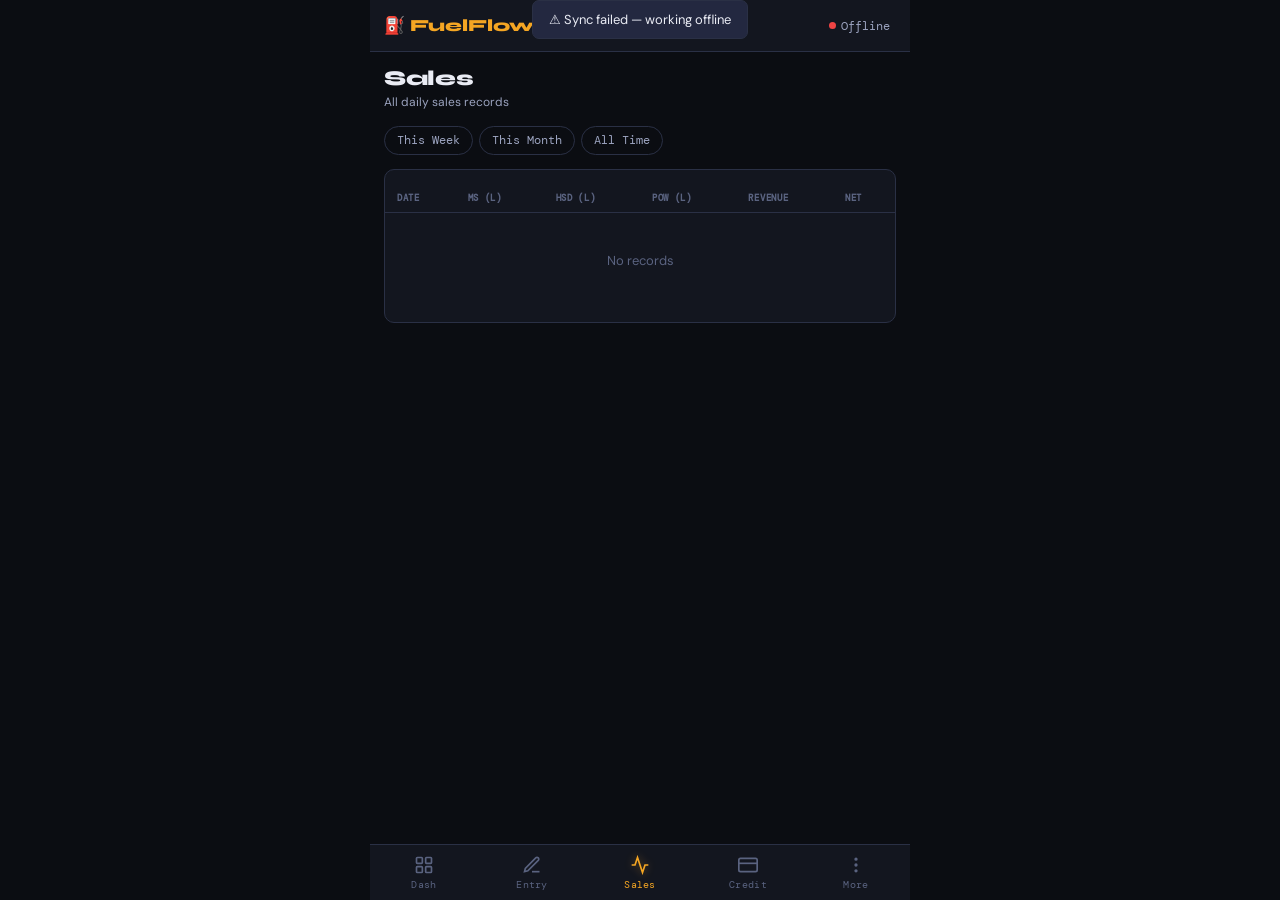
<file: sales.html>
<!DOCTYPE html>
<html lang="en">
<head>
<meta charset="UTF-8"><meta name="viewport" content="width=device-width,initial-scale=1.0,maximum-scale=1.0,user-scalable=no">
<meta name="apple-mobile-web-app-capable" content="yes"><meta name="theme-color" content="#0b0d12">
<title>FuelFlow — Sales</title>
<link href="https://fonts.googleapis.com/css2?family=Syne:wght@600;700;800&family=DM+Mono:wght@400;500&family=DM+Sans:wght@300;400;500;600&display=swap" rel="stylesheet">
<link rel="stylesheet" href="css/style.css">
</head>
<body>
<div id="app">
  <div class="top-bar" id="top-bar"></div>
  <div class="scroll-area">
    <div class="page-content">
      <div class="page-hdr"><div class="page-title">Sales</div><div class="page-sub">All daily sales records</div></div>
      <div class="dfilter">
        <span class="dchip active" onclick="fSales('week',this)">This Week</span>
        <span class="dchip" onclick="fSales('month',this)">This Month</span>
        <span class="dchip" onclick="fSales('all',this)">All Time</span>
      </div>
      <div class="sbox"><div class="tbl-wrap"><table class="gt">
        <thead><tr><th>Date</th><th>MS (L)</th><th>HSD (L)</th><th>Pow (L)</th><th>Revenue</th><th>Net</th></tr></thead>
        <tbody id="sales-body"><tr><td colspan="6"><div class="empty"><p>No records</p></div></td></tr></tbody>
      </table></div></div>
    </div>
  </div>
  <nav class="bottom-nav" id="bottom-nav"></nav>
  <div class="overlay" id="more-overlay" onclick="closeMore()"></div>
  <div class="more-menu" id="more-menu"></div>
  <div id="toast"></div>
  <div id="pin-overlay"><div style="background:var(--surf);border:1px solid var(--border);border-radius:var(--r);padding:28px 24px;width:300px;max-width:90vw;text-align:center;"><div style="font-size:28px;margin-bottom:8px;">🔒</div><div style="font-family:'Syne',sans-serif;font-weight:800;font-size:18px;margin-bottom:4px;">Settings Access</div><div style="font-size:12px;color:var(--text2);margin-bottom:20px;">Enter 4-digit PIN</div><div id="pin-dots" style="display:flex;justify-content:center;gap:12px;margin-bottom:20px;"><div class="pin-dot" id="pd0"></div><div class="pin-dot" id="pd1"></div><div class="pin-dot" id="pd2"></div><div class="pin-dot" id="pd3"></div></div><div id="pin-error" style="font-size:12px;color:var(--red);height:16px;margin-bottom:10px;"></div><div style="display:grid;grid-template-columns:1fr 1fr 1fr;gap:10px;"><button class="pin-key" onclick="pinKey('1')">1</button><button class="pin-key" onclick="pinKey('2')">2</button><button class="pin-key" onclick="pinKey('3')">3</button><button class="pin-key" onclick="pinKey('4')">4</button><button class="pin-key" onclick="pinKey('5')">5</button><button class="pin-key" onclick="pinKey('6')">6</button><button class="pin-key" onclick="pinKey('7')">7</button><button class="pin-key" onclick="pinKey('8')">8</button><button class="pin-key" onclick="pinKey('9')">9</button><button class="pin-key pin-key-cancel" onclick="closePinModal()">✕</button><button class="pin-key" onclick="pinKey('0')">0</button><button class="pin-key pin-key-del" onclick="pinDel()">⌫</button></div></div></div>
</div>
<script src="js/app.js"></script>
<script>
function onSyncComplete(){ fSales('month',document.querySelector('.dchip.active')); }

function fSales(p,el){
  document.querySelectorAll('.dchip').forEach(c=>c.classList.remove('active'));if(el)el.classList.add('active');
  const now=TODAY();let f='',t=now;
  if(p==='week'){const d=new Date();d.setDate(d.getDate()-6);f=`${d.getFullYear()}-${String(d.getMonth()+1).padStart(2,'0')}-${String(d.getDate()).padStart(2,'0')}`;}
  else if(p==='month')f=now.slice(0,7)+'-01';
  const rows=C.entries().filter(e=>inR(e.date,f,t));
  const tb=document.getElementById('sales-body');
  if(!rows.length){tb.innerHTML='<tr><td colspan="6"><div class="empty"><p>No records</p></div></td></tr>';return;}
  tb.innerHTML=rows.map(e=>{
    const rev=e.msA+e.hsdA+e.powA,exp=e.expenses.reduce((s,x)=>s+x.amount,0);
    return `<tr><td style="white-space:nowrap;">${DS(e.date)}</td><td style="font-family:'DM Mono',monospace;font-size:12px;">${fmtV2(e.msV)}</td><td style="font-family:'DM Mono',monospace;font-size:12px;">${fmtV2(e.hsdV)}</td><td style="font-family:'DM Mono',monospace;font-size:12px;">${fmtV2(e.powV)}</td><td style="color:var(--accent);font-weight:600;">${fmt(rev)}</td><td style="color:${rev-exp>=0?'var(--green)':'var(--red)'};font-weight:600;">${fmt(rev-exp)}</td></tr>`;
  }).join('');
}
document.addEventListener('DOMContentLoaded',()=>{ buildShell('Sales','sales'); fSales('month',null); });
</script>
</body></html>
</file>
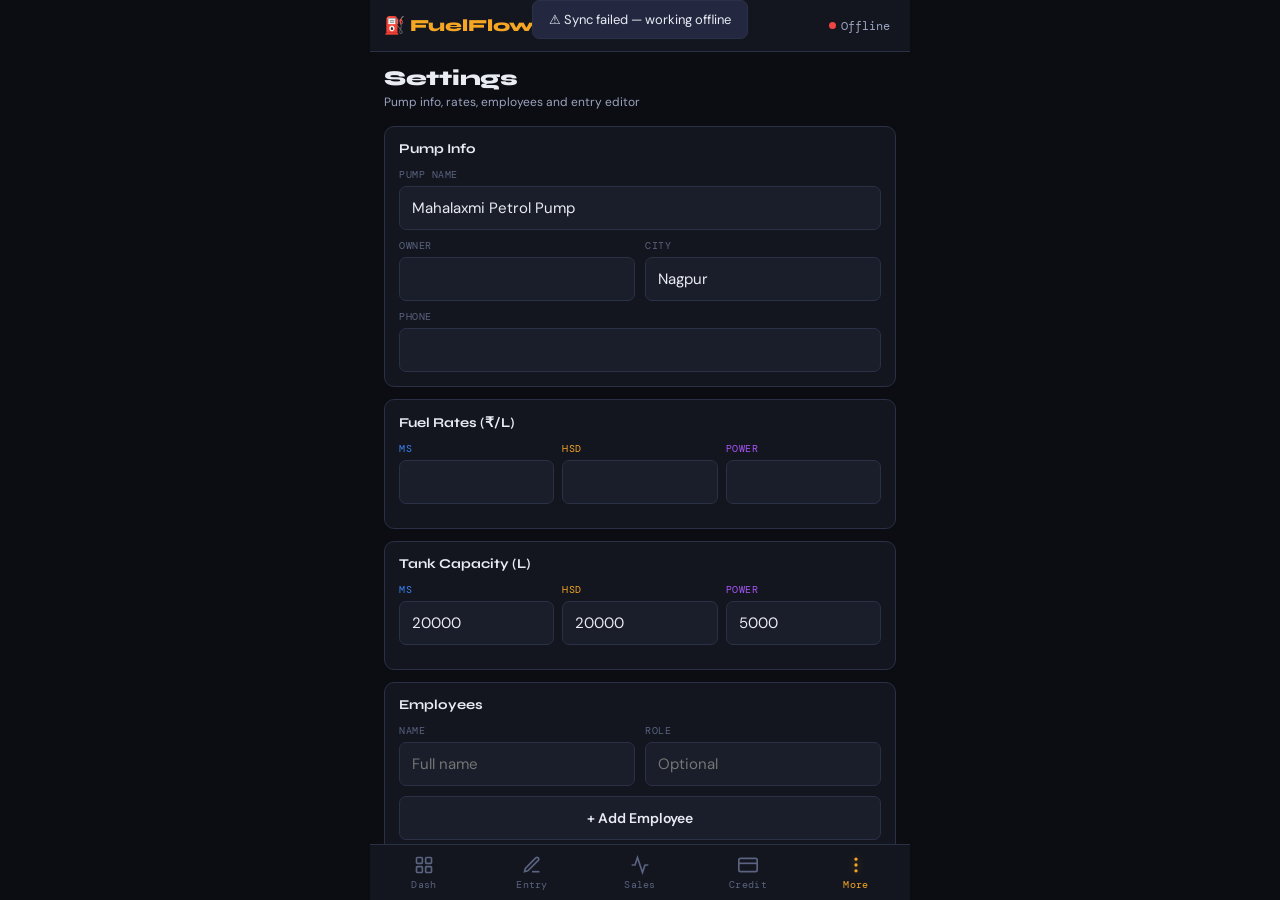
<file: settings.html>
<!DOCTYPE html>
<html lang="en">
<head>
<meta charset="UTF-8"><meta name="viewport" content="width=device-width,initial-scale=1.0,maximum-scale=1.0,user-scalable=no">
<meta name="apple-mobile-web-app-capable" content="yes"><meta name="theme-color" content="#0b0d12">
<title>FuelFlow — Settings</title>
<link href="https://fonts.googleapis.com/css2?family=Syne:wght@600;700;800&family=DM+Mono:wght@400;500&family=DM+Sans:wght@300;400;500;600&display=swap" rel="stylesheet">
<link rel="stylesheet" href="css/style.css">
</head>
<body>
<div id="app">
  <div class="top-bar" id="top-bar"></div>
  <div class="scroll-area"><div class="page-content">
    <div class="page-hdr"><div class="page-title">Settings</div><div class="page-sub">Pump info, rates, employees and entry editor</div></div>

    <div class="sbox">
      <div class="sbox-title">Pump Info</div>
      <div class="fg"><label>Pump Name</label><input type="text" id="s-name"></div>
      <div class="frow"><div class="fg"><label>Owner</label><input type="text" id="s-owner"></div><div class="fg"><label>City</label><input type="text" id="s-city" placeholder="Nagpur"></div></div>
      <div class="fg"><label>Phone</label><input type="text" id="s-phone"></div>
    </div>
    <div class="sbox">
      <div class="sbox-title">Fuel Rates (₹/L)</div>
      <div class="frow3">
        <div class="fg"><label style="color:var(--c-ms);">MS</label><input type="number" inputmode="decimal" id="s-ms-rate" step="0.01"></div>
        <div class="fg"><label style="color:var(--c-hsd);">HSD</label><input type="number" inputmode="decimal" id="s-hsd-rate" step="0.01"></div>
        <div class="fg"><label style="color:var(--c-pow);">Power</label><input type="number" inputmode="decimal" id="s-pow-rate" step="0.01"></div>
      </div>
    </div>
    <div class="sbox">
      <div class="sbox-title">Tank Capacity (L)</div>
      <div class="frow3">
        <div class="fg"><label style="color:var(--c-ms);">MS</label><input type="number" inputmode="decimal" id="s-ms-cap"></div>
        <div class="fg"><label style="color:var(--c-hsd);">HSD</label><input type="number" inputmode="decimal" id="s-hsd-cap"></div>
        <div class="fg"><label style="color:var(--c-pow);">Power</label><input type="number" inputmode="decimal" id="s-pow-cap"></div>
      </div>
    </div>
    <div class="sbox">
      <div class="sbox-title">Employees</div>
      <div class="frow"><div class="fg"><label>Name</label><input type="text" id="new-emp-name" placeholder="Full name"></div><div class="fg"><label>Role</label><input type="text" id="new-emp-role" placeholder="Optional"></div></div>
      <button class="btn btn-ghost" onclick="addEmployee()" style="margin-bottom:10px;">+ Add Employee</button>
      <div id="emp-settings-list"></div>
    </div>

    <!-- Edit Previous Entry -->
    <div class="sbox">
      <div class="sbox-title"><div class="pill" style="background:var(--accent)"></div>Edit Previous Entry</div>
      <p class="sbox-sub">Load any saved day to edit meter readings, testing, cash, expenses and advances.</p>
      <div class="frow" style="align-items:flex-end;gap:10px;">
        <div class="fg" style="flex:1;"><label>Select Date</label><input type="date" id="edit-date"></div>
        <button class="btn btn-ghost" style="width:auto;padding:11px 16px;flex-shrink:0;" onclick="loadEntryForEdit()">Load</button>
      </div>
      <div id="edit-status" style="margin-top:8px;"></div>
    </div>

    <div id="edit-form" style="display:none;">
      <div class="sbox">
        <div class="sbox-title"><div class="pill" style="background:var(--c-ms)"></div>Nozzle Closing Readings</div>
        <p class="sbox-sub">Opening values are fixed (carried from previous day).</p>
        <div style="font-size:11.5px;font-weight:600;color:var(--c-ms);margin-bottom:8px;">MS Petrol</div>
        <div class="frow"><div class="fg"><label>MS1 Close</label><input type="number" inputmode="decimal" id="ed-MS1" step="0.001"></div><div class="fg"><label>MS2 Close</label><input type="number" inputmode="decimal" id="ed-MS2" step="0.001"></div></div>
        <div class="frow"><div class="fg"><label>MS3 Close</label><input type="number" inputmode="decimal" id="ed-MS3" step="0.001"></div><div class="fg"><label>MS4 Close</label><input type="number" inputmode="decimal" id="ed-MS4" step="0.001"></div></div>
        <div style="font-size:11.5px;font-weight:600;color:var(--c-hsd);margin:12px 0 8px;">HSD Diesel</div>
        <div class="frow"><div class="fg"><label>HSD1 Close</label><input type="number" inputmode="decimal" id="ed-HSD1" step="0.001"></div><div class="fg"><label>HSD2 Close</label><input type="number" inputmode="decimal" id="ed-HSD2" step="0.001"></div></div>
        <div style="font-size:11.5px;font-weight:600;color:var(--c-pow);margin:12px 0 8px;">Power Premium</div>
        <div class="frow"><div class="fg"><label>POW1 Close</label><input type="number" inputmode="decimal" id="ed-POW1" step="0.001"></div><div class="fg"><label>POW2 Close</label><input type="number" inputmode="decimal" id="ed-POW2" step="0.001"></div></div>
      </div>
      <div class="sbox">
        <div class="sbox-title"><div class="pill" style="background:var(--blue)"></div>Testing Deductions</div>
        <div class="frow3"><div class="fg"><label style="color:var(--c-ms);">MS (L)</label><input type="number" inputmode="decimal" id="ed-test-ms" step="0.001"></div><div class="fg"><label style="color:var(--c-hsd);">HSD (L)</label><input type="number" inputmode="decimal" id="ed-test-hsd" step="0.001"></div><div class="fg"><label style="color:var(--c-pow);">Power (L)</label><input type="number" inputmode="decimal" id="ed-test-pow" step="0.001"></div></div>
      </div>
      <div class="sbox">
        <div class="sbox-title"><div class="pill" style="background:var(--green)"></div>Cash &amp; Collection</div>
        <div class="frow"><div class="fg"><label>Cash Part 1 (₹)</label><input type="number" inputmode="decimal" id="ed-cash1" step="0.01"></div><div class="fg"><label>Cash Part 2 (₹)</label><input type="number" inputmode="decimal" id="ed-cash2" step="0.01"></div></div>
        <div class="frow"><div class="fg"><label>Cash Part 3 (₹)</label><input type="number" inputmode="decimal" id="ed-cash3" step="0.01"></div><div class="fg"><label>Paytm (₹)</label><input type="number" inputmode="decimal" id="ed-paytm" step="0.01"></div></div>
        <div class="frow"><div class="fg"><label>Bank Transfer (₹)</label><input type="number" inputmode="decimal" id="ed-bank-transfer" step="0.01"></div><div class="fg"><label>HP Pay (₹)</label><input type="number" inputmode="decimal" id="ed-hp-pay" step="0.01"></div></div>
        <div class="fg"><label>CCMS (₹)</label><input type="number" inputmode="decimal" id="ed-ccms" step="0.01"></div>
      </div>
      <div class="sbox">
        <div class="sbox-title"><div class="pill" style="background:var(--red)"></div>Expenses</div>
        <p class="sbox-sub">Edit, delete or add expenses for this day.</p>
        <div id="ed-exp-list"></div>
        <div class="divider"></div>
        <div style="font-size:11.5px;font-weight:600;color:var(--text2);margin-bottom:8px;">Add New Expense</div>
        <div class="fg"><label>Category</label>
          <select id="ed-exp-cat" onchange="onEditExpCat()">
            <option value="">Select...</option>
            <optgroup label="— Tanker —"><option>Tanker Diesel</option><option>Tanker Bhatta</option><option>Tanker Expenses</option></optgroup>
            <optgroup label="— Staff —"><option>Staff Salary</option><option>Advance</option><option>Incentive</option><option>Nashta</option><option>Tiffin</option></optgroup>
            <optgroup label="— Operations —"><option>Density</option><option>Maintenance</option><option>Cleaning</option><option>Miscellaneous</option><option>Other</option></optgroup>
          </select>
        </div>
        <div class="fg" id="ed-exp-emp-grp" style="display:none;"><label>Employee</label><select id="ed-exp-emp"><option value="">Select employee...</option></select></div>
        <div class="fg"><label>Description</label><input type="text" id="ed-exp-desc" placeholder="Details..."></div>
        <div class="fg"><label>Amount (₹)</label><input type="number" inputmode="decimal" id="ed-exp-amt" step="0.01"></div>
        <button class="btn btn-ghost" onclick="editAddExpense()">+ Add Expense</button>
      </div>
      <div class="sbox"><div class="sbox-title"><div class="pill" style="background:var(--text3)"></div>Remarks</div><div class="fg"><label>Day Remarks</label><input type="text" id="ed-remarks"></div></div>
      <div class="btn-row">
        <button class="btn btn-ghost" onclick="cancelEdit()">Cancel</button>
        <button class="btn btn-primary" onclick="saveEditedEntry()" id="edit-save-btn">💾 Save Changes</button>
      </div>
      <div style="height:8px;"></div>
    </div>

    <button class="btn btn-primary" onclick="saveSettings()">Save Settings</button>
    <div style="height:8px;"></div>
    <button class="btn btn-danger" onclick="clearAll()">🗑️ Clear Local Cache</button>
    <div id="s-saved" style="display:none;" class="alert-ok">✓ Settings saved!</div>
    <div style="height:20px;"></div>
  </div></div>
  <nav class="bottom-nav" id="bottom-nav"></nav>
  <div class="overlay" id="more-overlay" onclick="closeMore()"></div>
  <div class="more-menu" id="more-menu"></div>
  <div id="toast"></div>
  <!-- No PIN modal on settings page — it's already the destination after PIN -->
</div>
<script src="js/app.js"></script>
<script>
function onSyncComplete(){ loadSettings(); }

function loadSettings(){
  const s=C.settings();
  document.getElementById('s-name').value=s.pumpName||'';
  document.getElementById('s-owner').value=s.owner||'';
  document.getElementById('s-city').value=s.city||'Nagpur';
  document.getElementById('s-phone').value=s.phone||'';
  document.getElementById('s-ms-rate').value=s.msRate||'';
  document.getElementById('s-hsd-rate').value=s.hsdRate||'';
  document.getElementById('s-pow-rate').value=s.powRate||'';
  document.getElementById('s-ms-cap').value=s.msCap||'';
  document.getElementById('s-hsd-cap').value=s.hsdCap||'';
  document.getElementById('s-pow-cap').value=s.powCap||'';
  renderEmpSettingsList();
}
async function saveSettings(){
  const s={pumpName:document.getElementById('s-name').value||'Mahalaxmi Petrol Pump',owner:document.getElementById('s-owner').value,city:document.getElementById('s-city').value||'Nagpur',phone:document.getElementById('s-phone').value,msRate:parseFloat(document.getElementById('s-ms-rate').value)||0,hsdRate:parseFloat(document.getElementById('s-hsd-rate').value)||0,powRate:parseFloat(document.getElementById('s-pow-rate').value)||0,msCap:parseFloat(document.getElementById('s-ms-cap').value)||20000,hsdCap:parseFloat(document.getElementById('s-hsd-cap').value)||20000,powCap:parseFloat(document.getElementById('s-pow-cap').value)||5000,employees:(C.settings().employees||[]),settingsId:(C.settings().settingsId||null)};
  C.set('settings',s);
  try{const row={pump_name:s.pumpName,owner:s.owner,city:s.city,phone:s.phone,ms_rate:s.msRate,hsd_rate:s.hsdRate,pow_rate:s.powRate,ms_cap:s.msCap,hsd_cap:s.hsdCap,pow_cap:s.powCap,updated_at:new Date().toISOString()};if(s.settingsId)await sb('settings','PATCH',row,`?id=eq.${s.settingsId}`);else await sb('settings','POST',row);toast('✅ Settings saved!');}
  catch(e){toast('⚠ Saved locally, sync failed');console.error(e);}
  const el=document.getElementById('s-saved');el.style.display='block';setTimeout(()=>el.style.display='none',2500);
}
async function addEmployee(){
  const name=document.getElementById('new-emp-name').value.trim(),role=document.getElementById('new-emp-role').value.trim();
  if(!name){toast('Enter employee name');return;}
  const s=C.settings();if((s.employees||[]).find(e=>e.name===name)){toast('Employee already exists');return;}
  try{await sb('employees','POST',{name,role});s.employees=s.employees||[];s.employees.push({name,role});C.set('settings',s);document.getElementById('new-emp-name').value='';document.getElementById('new-emp-role').value='';renderEmpSettingsList();toast('✅ Employee added!');}
  catch(e){toast('⚠ Add failed');console.error(e);}
}
async function removeEmployee(name){
  if(!confirm('Remove '+name+'?'))return;
  try{await sb('employees','DELETE',null,`?name=eq.${encodeURIComponent(name)}`);const s=C.settings();s.employees=(s.employees||[]).filter(e=>e.name!==name);C.set('settings',s);renderEmpSettingsList();toast('Employee removed');}
  catch(e){toast('⚠ Remove failed');console.error(e);}
}
function renderEmpSettingsList(){
  const s=C.settings(),emps=s.employees||[],el=document.getElementById('emp-settings-list');
  if(!emps.length){el.innerHTML='<div class="empty" style="padding:14px;"><p>No employees added.</p></div>';return;}
  el.innerHTML=emps.map(e=>`<div class="emp-row"><div><div class="emp-row-name">${e.name}</div><div style="font-size:11px;color:var(--text3);">${e.role||'Staff'}</div></div><button class="btn btn-danger btn-sm" onclick="removeEmployee('${e.name}')">Remove</button></div>`).join('');
}
function clearAll(){
  if(confirm('Delete all local cached data?')){Object.keys(localStorage).filter(k=>k.startsWith('ff4_')).forEach(k=>localStorage.removeItem(k));toast('Local data cleared. Reloading...');setTimeout(()=>window.location.href='index.html',1200);}
}

// ── EDIT ENTRY ──────────────────────────────────────────────────
let editDate=null,editExpenses=[];

function loadEntryForEdit(){
  const dateStr=document.getElementById('edit-date').value;
  if(!dateStr){toast('Select a date first');return;}
  const entry=C.entries().find(e=>e.date===dateStr);
  const statusEl=document.getElementById('edit-status'),formEl=document.getElementById('edit-form');
  if(!entry){statusEl.innerHTML=`<span class="pill-warn">⚠ No entry found for ${DS(dateStr)}.</span>`;formEl.style.display='none';return;}
  editDate=dateStr;editExpenses=[...(entry.expenses||[])];
  statusEl.innerHTML=`<span class="pill-ok">✓ Loaded entry for ${DS(dateStr)}</span>`;
  formEl.style.display='block';setTimeout(()=>formEl.scrollIntoView({behavior:'smooth',block:'start'}),100);
  const nz=entry.nozzles||{};
  ['MS1','MS2','MS3','MS4','HSD1','HSD2','POW1','POW2'].forEach(id=>{const el=document.getElementById('ed-'+id);if(el)el.value=nz[id]?.close??'';});
  document.getElementById('ed-test-ms').value=entry.testingMs||'';
  document.getElementById('ed-test-hsd').value=entry.testingHsd||'';
  document.getElementById('ed-test-pow').value=entry.testingPow||'';
  document.getElementById('ed-cash1').value=entry.cash1||'';document.getElementById('ed-cash2').value=entry.cash2||'';
  document.getElementById('ed-cash3').value=entry.cash3||'';document.getElementById('ed-paytm').value=entry.paytm||'';
  document.getElementById('ed-bank-transfer').value=entry.bankTransfer||'';document.getElementById('ed-hp-pay').value=entry.hpPay||'';
  document.getElementById('ed-ccms').value=entry.ccms||'';document.getElementById('ed-remarks').value=entry.remarks||'';
  const empSel=document.getElementById('ed-exp-emp');const s=C.settings();
  empSel.innerHTML='<option value="">Select employee...</option>'+(s.employees||[]).map(e=>`<option value="${e.name}">${e.name}${e.role?' ('+e.role+')':''}</option>`).join('');
  renderEditExpenses();
}
function renderEditExpenses(){
  const el=document.getElementById('ed-exp-list');
  if(!editExpenses.length){el.innerHTML='<div class="empty" style="padding:14px;"><p>No expenses for this day.</p></div>';return;}
  el.innerHTML=editExpenses.map((e,i)=>`<div style="display:flex;align-items:center;justify-content:space-between;padding:9px 0;border-bottom:1px solid var(--border);"><div><div style="font-size:12px;color:var(--text2);">${e.category}</div><div style="font-size:12px;font-weight:600;">${e.description||'—'}</div></div><div style="display:flex;align-items:center;gap:8px;"><span style="font-family:'DM Mono',monospace;color:var(--red);font-size:13px;">${fmt(e.amount)}</span><button class="btn btn-danger btn-sm" onclick="editRemoveExpense(${i})">✕</button></div></div>`).join('');
}
function editRemoveExpense(i){editExpenses.splice(i,1);renderEditExpenses();}
function onEditExpCat(){const v=document.getElementById('ed-exp-cat').value,g=document.getElementById('ed-exp-emp-grp');if(g)g.style.display=(v==='Advance'||v==='Incentive')?'block':'none';}
function editAddExpense(){
  const cat=document.getElementById('ed-exp-cat').value;let desc=document.getElementById('ed-exp-desc').value.trim();const amt=parseFloat(document.getElementById('ed-exp-amt').value)||0;
  if(!cat||!amt){toast('Select category and enter amount');return;}
  if(cat==='Advance'||cat==='Incentive'){const emp=document.getElementById('ed-exp-emp').value;if(!emp){toast('Select employee');return;}desc=emp+(desc?': '+desc:'');}
  editExpenses.push({category:cat,description:desc,amount:amt});renderEditExpenses();
  document.getElementById('ed-exp-cat').value='';document.getElementById('ed-exp-desc').value='';document.getElementById('ed-exp-amt').value='';
  document.getElementById('ed-exp-emp-grp').style.display='none';
}
function cancelEdit(){editDate=null;editExpenses=[];document.getElementById('edit-form').style.display='none';document.getElementById('edit-status').innerHTML='';document.getElementById('edit-date').value='';}

async function saveEditedEntry(){
  if(!editDate){toast('No entry loaded');return;}
  const btn=document.getElementById('edit-save-btn');btn.innerHTML='<span class="spinner"></span> Saving…';btn.disabled=true;
  try{
    const existingEntry=C.entries().find(e=>e.date===editDate);if(!existingEntry){toast('Entry not found');return;}
    const openings=getOpenings(editDate),nozzles={};let msV=0,hsdV=0,powV=0,msA=0,hsdA=0,powA=0;
    const rates={ms:existingEntry.msRate||0,hsd:existingEntry.hsdRate||0,pow:existingEntry.powRate||0};
    const testMs=parseFloat(document.getElementById('ed-test-ms').value)||0,testHsd=parseFloat(document.getElementById('ed-test-hsd').value)||0,testPow=parseFloat(document.getElementById('ed-test-pow').value)||0;
    const fuelMap={MS1:'ms',MS2:'ms',MS3:'ms',MS4:'ms',HSD1:'hsd',HSD2:'hsd',POW1:'pow',POW2:'pow'};
    ['MS1','MS2','MS3','MS4','HSD1','HSD2','POW1','POW2'].forEach(id=>{const fuel=fuelMap[id],open=openings.readings[id]||0,close=parseFloat(document.getElementById('ed-'+id)?.value)||existingEntry.nozzles[id]?.close||0,vol=(close>0&&close>=open)?Math.max(0,close-open):0,rate=rates[fuel];nozzles[id]={open,close,volume:vol,rate,amount:vol*rate};});
    ['MS1','MS2','MS3','MS4'].forEach(id=>{msV+=nozzles[id].volume;});['HSD1','HSD2'].forEach(id=>{hsdV+=nozzles[id].volume;});['POW1','POW2'].forEach(id=>{powV+=nozzles[id].volume;});
    msV=Math.max(0,msV-testMs);msA=msV*rates.ms;hsdV=Math.max(0,hsdV-testHsd);hsdA=hsdV*rates.hsd;powV=Math.max(0,powV-testPow);powA=powV*rates.pow;
    const cash1=parseFloat(document.getElementById('ed-cash1').value)||0,cash2=parseFloat(document.getElementById('ed-cash2').value)||0,cash3=parseFloat(document.getElementById('ed-cash3').value)||0;
    const paytm=parseFloat(document.getElementById('ed-paytm').value)||0,bankTransfer=parseFloat(document.getElementById('ed-bank-transfer').value)||0;
    const hpPay=parseFloat(document.getElementById('ed-hp-pay').value)||0,ccms=parseFloat(document.getElementById('ed-ccms').value)||0;
    const remarks=document.getElementById('ed-remarks').value,creditGiven=existingEntry.creditGiven||0;
    await sb('daily_entries','PATCH',{nozzles,testing_ms:testMs,testing_hsd:testHsd,testing_pow:testPow,ms_vol:msV,hsd_vol:hsdV,pow_vol:powV,ms_amt:msA,hsd_amt:hsdA,pow_amt:powA,cash1,cash2,cash3,paytm,bank_transfer:bankTransfer,hp_pay:hpPay,ccms,credit_given:creditGiven,remarks,updated_at:new Date().toISOString()},`?entry_date=eq.${editDate}`);
    await sb('expenses','DELETE',null,`?entry_date=eq.${editDate}`);
    if(editExpenses.length)await sb('expenses','POST',editExpenses.map(e=>({entry_date:editDate,category:e.category,description:e.description,amount:e.amount})));
    await sb('employee_advances','DELETE',null,`?advance_date=eq.${editDate}`);
    const advRows=editExpenses.filter(e=>e.category==='Advance'||e.category==='Incentive').map(e=>({advance_date:editDate,employee_name:e.description.split(':')[0].trim(),amount:e.amount,notes:e.description}));
    if(advRows.length)await sb('employee_advances','POST',advRows);
    toast('✅ Entry updated!');cancelEdit();
    syncNow().catch(e=>console.error('Background sync:',e));
  }catch(err){console.error(err);toast('⚠ Save failed: '+err.message);}
  finally{btn.innerHTML='💾 Save Changes';btn.disabled=false;}
}

document.addEventListener('DOMContentLoaded',()=>{ buildShell('Settings','more'); loadSettings(); });
</script>
</body></html>
</file>
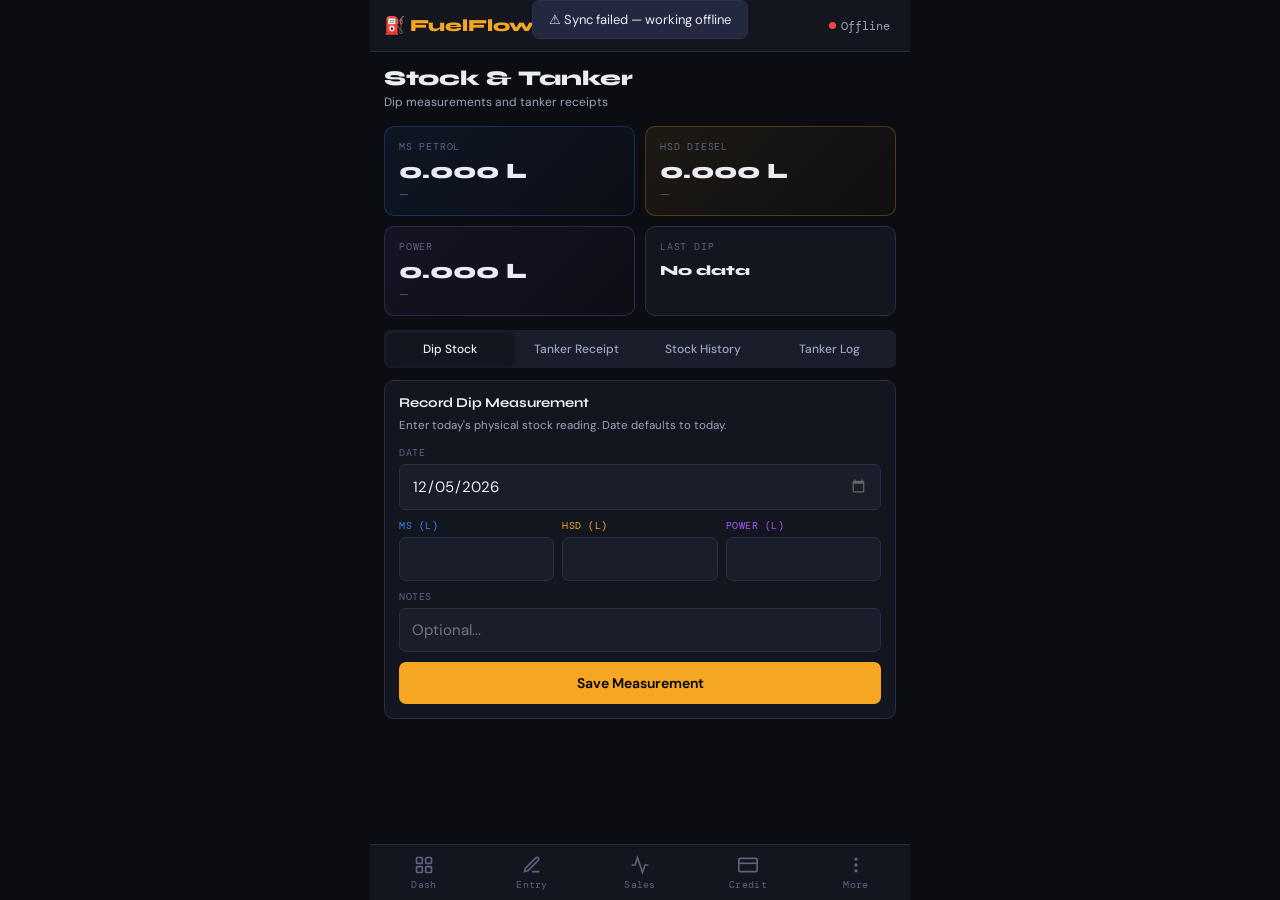
<file: stock.html>
<!DOCTYPE html>
<html lang="en">
<head>
<meta charset="UTF-8"><meta name="viewport" content="width=device-width,initial-scale=1.0,maximum-scale=1.0,user-scalable=no">
<meta name="apple-mobile-web-app-capable" content="yes"><meta name="theme-color" content="#0b0d12">
<title>FuelFlow — Stock</title>
<link href="https://fonts.googleapis.com/css2?family=Syne:wght@600;700;800&family=DM+Mono:wght@400;500&family=DM+Sans:wght@300;400;500;600&display=swap" rel="stylesheet">
<link rel="stylesheet" href="css/style.css">
</head>
<body>
<div id="app">
  <div class="top-bar" id="top-bar"></div>
  <div class="scroll-area"><div class="page-content">
    <div class="page-hdr"><div class="page-title">Stock &amp; Tanker</div><div class="page-sub">Dip measurements and tanker receipts</div></div>
    <div class="cards-grid">
      <div class="card cb"><div class="card-lbl">MS Petrol</div><div class="card-val" id="stk-ms">0 L</div><div class="card-sub" id="stk-ms-d">—</div></div>
      <div class="card ca"><div class="card-lbl">HSD Diesel</div><div class="card-val" id="stk-hsd">0 L</div><div class="card-sub" id="stk-hsd-d">—</div></div>
      <div class="card cp"><div class="card-lbl">Power</div><div class="card-val" id="stk-pow">0 L</div><div class="card-sub" id="stk-pow-d">—</div></div>
      <div class="card"><div class="card-lbl">Last Dip</div><div class="card-val" style="font-size:14px;padding-top:4px;" id="stk-last">—</div></div>
    </div>
    <div class="tabs">
      <div class="tab active" onclick="stkTab('update',this)">Dip Stock</div>
      <div class="tab" onclick="stkTab('tanker',this)">Tanker Receipt</div>
      <div class="tab" onclick="stkTab('history',this)">Stock History</div>
      <div class="tab" onclick="stkTab('tanklog',this)">Tanker Log</div>
    </div>

    <!-- Update stock (today by default) -->
    <div id="stkt-update"><div class="sbox">
      <div class="sbox-title">Record Dip Measurement</div>
      <p class="sbox-sub">Enter today's physical stock reading. Date defaults to today.</p>
      <div class="fg"><label>Date</label><input type="date" id="stk-date"></div>
      <div class="frow3">
        <div class="fg"><label style="color:var(--c-ms);">MS (L)</label><input type="number" inputmode="decimal" id="upd-ms" step="0.001"></div>
        <div class="fg"><label style="color:var(--c-hsd);">HSD (L)</label><input type="number" inputmode="decimal" id="upd-hsd" step="0.001"></div>
        <div class="fg"><label style="color:var(--c-pow);">Power (L)</label><input type="number" inputmode="decimal" id="upd-pow" step="0.001"></div>
      </div>
      <div class="fg"><label>Notes</label><input type="text" id="upd-notes" placeholder="Optional..."></div>
      <button class="btn btn-primary" onclick="saveStock()">Save Measurement</button>
    </div></div>

    <!-- Tanker receipt (yesterday by default) -->
    <div id="stkt-tanker" style="display:none;"><div class="sbox">
      <div class="sbox-title"><div class="pill" style="background:var(--accent)"></div>Add Tanker Receipt</div>
      <p class="sbox-sub">Date defaults to yesterday — tanker is typically recorded after the day's opening stock is set.</p>
      <div class="fg"><label>Date</label><input type="date" id="tank-date"></div>
      <div class="frow">
        <div class="fg"><label>Fuel Type</label><select id="t-fuel"><option value="MS">MS Petrol</option><option value="HSD">HSD Diesel</option><option value="Power">Power</option></select></div>
        <div class="fg"><label>Volume (L)</label><input type="number" id="t-vol" placeholder="0.000" step="0.001" inputmode="decimal"></div>
      </div>
      <div class="fg"><label>Tanker No.</label><input type="text" id="t-no" placeholder="MH-XX-XXXX"></div>
      <button class="btn btn-primary" onclick="saveTanker()">Save Tanker Receipt</button>
    </div></div>

    <!-- Stock history -->
    <div id="stkt-history" style="display:none;"><div class="sbox"><div class="tbl-wrap"><table class="gt">
      <thead><tr><th>Date</th><th>MS (L)</th><th>HSD (L)</th><th>Power (L)</th><th>Notes</th></tr></thead>
      <tbody id="stk-hist"><tr><td colspan="5"><div class="empty"><p>No history</p></div></td></tr></tbody>
    </table></div></div></div>

    <!-- Tanker log -->
    <div id="stkt-tanklog" style="display:none;"><div class="sbox"><div class="tbl-wrap"><table class="gt">
      <thead><tr><th>Date</th><th>Fuel</th><th>Volume (L)</th><th>Tanker No.</th></tr></thead>
      <tbody id="tank-hist"><tr><td colspan="4"><div class="empty"><p>No records</p></div></td></tr></tbody>
    </table></div></div></div>

  </div></div>
  <nav class="bottom-nav" id="bottom-nav"></nav>
  <div class="overlay" id="more-overlay" onclick="closeMore()"></div>
  <div class="more-menu" id="more-menu"></div>
  <div id="toast"></div>
  <div id="pin-overlay"><div style="background:var(--surf);border:1px solid var(--border);border-radius:var(--r);padding:28px 24px;width:300px;max-width:90vw;text-align:center;"><div style="font-size:28px;margin-bottom:8px;">🔒</div><div style="font-family:'Syne',sans-serif;font-weight:800;font-size:18px;margin-bottom:4px;">Settings Access</div><div style="font-size:12px;color:var(--text2);margin-bottom:20px;">Enter 4-digit PIN</div><div id="pin-dots" style="display:flex;justify-content:center;gap:12px;margin-bottom:20px;"><div class="pin-dot" id="pd0"></div><div class="pin-dot" id="pd1"></div><div class="pin-dot" id="pd2"></div><div class="pin-dot" id="pd3"></div></div><div id="pin-error" style="font-size:12px;color:var(--red);height:16px;margin-bottom:10px;"></div><div style="display:grid;grid-template-columns:1fr 1fr 1fr;gap:10px;"><button class="pin-key" onclick="pinKey('1')">1</button><button class="pin-key" onclick="pinKey('2')">2</button><button class="pin-key" onclick="pinKey('3')">3</button><button class="pin-key" onclick="pinKey('4')">4</button><button class="pin-key" onclick="pinKey('5')">5</button><button class="pin-key" onclick="pinKey('6')">6</button><button class="pin-key" onclick="pinKey('7')">7</button><button class="pin-key" onclick="pinKey('8')">8</button><button class="pin-key" onclick="pinKey('9')">9</button><button class="pin-key pin-key-cancel" onclick="closePinModal()">✕</button><button class="pin-key" onclick="pinKey('0')">0</button><button class="pin-key pin-key-del" onclick="pinDel()">⌫</button></div></div></div>
</div>
<script src="js/app.js"></script>
<script>
function onSyncComplete(){ renderStock(); }

function stkTab(tab,el){
  document.querySelectorAll('.tab').forEach(t=>t.classList.remove('active'));el.classList.add('active');
  ['update','tanker','history','tanklog'].forEach(t=>document.getElementById('stkt-'+t).style.display=t===tab?'block':'none');
}

function renderStock(){
  // Set default dates: stock = today, tanker = yesterday
  const sdEl=document.getElementById('stk-date');
  if(sdEl&&!sdEl.value) sdEl.value=TODAY();
  const tdEl=document.getElementById('tank-date');
  if(tdEl&&!tdEl.value) tdEl.value=YEST();

  const hist=C.stkHist(),latest=hist.length?hist[0]:null,s=C.settings(),entries=C.entries().slice(0,7);
  const avg={
    ms:entries.length?entries.reduce((s,e)=>s+e.msV,0)/entries.length:0,
    hsd:entries.length?entries.reduce((s,e)=>s+e.hsdV,0)/entries.length:0,
    pow:entries.length?entries.reduce((s,e)=>s+e.powV,0)/entries.length:0,
  };
  ['ms','hsd','pow'].forEach(k=>{
    const vol=latest?latest[k]||0:0;
    document.getElementById('stk-'+k).textContent=fmtV(vol)+' L';
    document.getElementById('stk-'+k+'-d').textContent=avg[k]>0?'~'+(vol/avg[k]).toFixed(0)+' days':'—';
  });
  document.getElementById('stk-last').textContent=latest?DS(latest.date):'No data';

  // Stock history table
  const hb=document.getElementById('stk-hist');
  if(!hist.length) hb.innerHTML='<tr><td colspan="5"><div class="empty"><p>No history</p></div></td></tr>';
  else hb.innerHTML=hist.map(h=>`<tr>
    <td style="white-space:nowrap;">${DS(h.date)}</td>
    <td style="color:var(--c-ms);">${fmtV(h.ms||0)}</td>
    <td style="color:var(--c-hsd);">${fmtV(h.hsd||0)}</td>
    <td style="color:var(--c-pow);">${fmtV(h.pow||0)}</td>
    <td style="color:var(--text3);font-size:11px;">${h.notes||'—'}</td>
  </tr>`).join('');

  // Tanker log table
  const allTank=C.tankers().sort((a,b)=>b.date.localeCompare(a.date));
  const tb=document.getElementById('tank-hist');
  if(!allTank.length) tb.innerHTML='<tr><td colspan="4"><div class="empty"><p>No records</p></div></td></tr>';
  else tb.innerHTML=allTank.map(t=>`<tr>
    <td style="white-space:nowrap;">${DS(t.date)}</td>
    <td><span class="badge b-${t.fuel.toLowerCase()}">${t.fuel}</span></td>
    <td style="font-family:'DM Mono',monospace;">${fmtV(t.volume)} L</td>
    <td>${t.tankerNo||'—'}</td>
  </tr>`).join('');
}

async function saveStock(){
  const date=document.getElementById('stk-date').value||TODAY();
  const ms=parseFloat(document.getElementById('upd-ms').value);
  const hsd=parseFloat(document.getElementById('upd-hsd').value);
  const pow=parseFloat(document.getElementById('upd-pow').value);
  const notes=document.getElementById('upd-notes').value.trim();
  if(isNaN(ms)&&isNaN(hsd)&&isNaN(pow)){toast('Enter at least one stock value');return;}
  try{
    await sb('stock_history','POST',{meas_date:date,ms_vol:isNaN(ms)?null:ms,hsd_vol:isNaN(hsd)?null:hsd,pow_vol:isNaN(pow)?null:pow,notes},'?on_conflict=meas_date');
    toast('✅ Stock measurement saved!');
    ['upd-ms','upd-hsd','upd-pow','upd-notes'].forEach(id=>{const el=document.getElementById(id);if(el)el.value='';});
    await syncNow();renderStock();
  }catch(e){toast('⚠ Save failed');console.error(e);}
}

async function saveTanker(){
  const date=document.getElementById('tank-date').value||YEST();
  const fuel=document.getElementById('t-fuel').value;
  const vol=parseFloat(document.getElementById('t-vol').value)||0;
  const tno=document.getElementById('t-no').value.trim();
  if(!vol){toast('Enter volume received');return;}
  try{
    await sb('tankers','POST',{entry_date:date,fuel,volume:vol,tanker_no:tno});
    toast('✅ Tanker receipt saved!');
    document.getElementById('t-vol').value='';
    document.getElementById('t-no').value='';
    // Reset tanker date to yesterday for next entry
    document.getElementById('tank-date').value=YEST();
    await syncNow();renderStock();
  }catch(e){toast('⚠ Save failed');console.error(e);}
}

document.addEventListener('DOMContentLoaded',()=>{ buildShell('Stock & Tanker','stock'); renderStock(); });
</script>
</body></html>
</file>
<file: css/style.css>
/* ================================================================
   FuelFlow — Shared Stylesheet
   Mahalaxmi Petrol Pump, Nagpur
   ================================================================ */

:root{
  --bg:#0b0d12;--surf:#13161f;--surf2:#1a1e2a;--surf3:#232840;
  --border:#2a3045;--accent:#f5a623;--accent-d:#c8851a;
  --green:#22c55e;--red:#ef4444;--blue:#3b82f6;--purple:#a855f7;
  --text:#eaecf4;--text2:#9ba3bf;--text3:#5a6380;
  --c-ms:#3b82f6;--c-hsd:#f5a623;--c-pow:#a855f7;
  --r:10px;--rs:7px;
  --nav-h:56px;
}
*{margin:0;padding:0;box-sizing:border-box;-webkit-tap-highlight-color:transparent;}
html,body{height:100%;font-family:'DM Sans',sans-serif;background:var(--bg);color:var(--text);font-size:14px;overscroll-behavior:none;}

/* ── LAYOUT ── */
#app{display:flex;flex-direction:column;height:100vh;max-width:540px;margin:0 auto;background:var(--bg);position:relative;}
.top-bar{position:sticky;top:0;z-index:100;background:var(--surf);border-bottom:1px solid var(--border);display:flex;align-items:center;justify-content:space-between;padding:0 14px;height:52px;flex-shrink:0;}
.top-bar-left{display:flex;align-items:center;gap:10px;}
.app-logo{font-family:'Syne',sans-serif;font-size:17px;font-weight:800;color:var(--accent);text-decoration:none;}
.page-name{font-size:13px;color:var(--text2);font-family:'DM Mono',monospace;}
.top-bar-right{display:flex;align-items:center;gap:8px;}
.sync-btn{background:none;border:none;color:var(--text2);cursor:pointer;padding:6px;border-radius:6px;display:flex;align-items:center;gap:5px;font-size:12px;font-family:'DM Mono',monospace;}
.sync-btn:active{background:var(--surf2);}
.sync-dot{width:7px;height:7px;border-radius:50%;flex-shrink:0;}
.sync-dot.ok{background:var(--green);}
.sync-dot.busy{background:var(--accent);animation:pulse 1s infinite;}
.sync-dot.err{background:var(--red);}
@keyframes pulse{0%,100%{opacity:1}50%{opacity:.4}}

/* ── SCROLL AREA ── */
.scroll-area{flex:1;overflow-y:auto;overflow-x:hidden;-webkit-overflow-scrolling:touch;padding:0 0 calc(var(--nav-h) + env(safe-area-inset-bottom) + 32px) 0;}

/* ── BOTTOM NAV ── */
.bottom-nav{position:fixed;bottom:0;left:50%;transform:translateX(-50%);width:100%;max-width:540px;background:var(--surf);border-top:1px solid var(--border);display:flex;height:calc(var(--nav-h) + env(safe-area-inset-bottom));padding-bottom:env(safe-area-inset-bottom);z-index:100;}
.nav-btn{flex:1;display:flex;flex-direction:column;align-items:center;justify-content:center;gap:3px;cursor:pointer;color:var(--text3);transition:color .15s;border:none;background:none;padding:4px 2px;font-size:10px;font-family:'DM Mono',monospace;letter-spacing:.3px;text-decoration:none;}
.nav-btn svg{width:20px;height:20px;}
.nav-btn.active{color:var(--accent);}
.nav-btn.active svg{filter:drop-shadow(0 0 4px rgba(245,166,35,.4));}

/* ── MORE MENU ── */
.more-menu{position:fixed;bottom:calc(var(--nav-h) + env(safe-area-inset-bottom));left:50%;transform:translateX(-50%);width:100%;max-width:540px;background:var(--surf);border-top:1px solid var(--border);z-index:99;padding:12px;display:none;grid-template-columns:1fr 1fr;gap:8px;}
.more-menu.open{display:grid;}
.overlay{display:none;position:fixed;inset:0;z-index:90;}
.overlay.open{display:block;}
.more-btn{display:flex;align-items:center;gap:10px;padding:12px 14px;background:var(--surf2);border:1px solid var(--border);border-radius:var(--rs);cursor:pointer;font-size:13px;font-weight:500;color:var(--text);text-decoration:none;}
.more-btn svg{width:18px;height:18px;color:var(--accent);}

/* ── PAGE ── */
.page-content{padding:14px 14px 0;}
.page-hdr{margin-bottom:16px;}
.page-title{font-family:'Syne',sans-serif;font-size:21px;font-weight:800;letter-spacing:-.3px;}
.page-sub{font-size:12px;color:var(--text2);margin-top:3px;}

/* ── CARDS ── */
.cards-grid{display:grid;grid-template-columns:1fr 1fr;gap:10px;margin-bottom:14px;}
.card{background:var(--surf);border:1px solid var(--border);border-radius:var(--r);padding:14px;}
.card-lbl{font-family:'DM Mono',monospace;font-size:9.5px;color:var(--text3);text-transform:uppercase;letter-spacing:.8px;margin-bottom:6px;}
.card-val{font-family:'Syne',sans-serif;font-size:22px;font-weight:800;line-height:1.1;}
.card-sub{font-size:11px;color:var(--text3);margin-top:4px;}
.card.ca{border-color:rgba(245,166,35,.25);background:linear-gradient(135deg,rgba(245,166,35,.08),rgba(245,166,35,.02));}
.card.cg{border-color:rgba(34,197,94,.25);background:linear-gradient(135deg,rgba(34,197,94,.08),rgba(34,197,94,.02));}
.card.cr{border-color:rgba(239,68,68,.25);background:linear-gradient(135deg,rgba(239,68,68,.08),rgba(239,68,68,.02));}
.card.cb{border-color:rgba(59,130,246,.25);background:linear-gradient(135deg,rgba(59,130,246,.08),rgba(59,130,246,.02));}
.card.cp{border-color:rgba(168,85,247,.25);background:linear-gradient(135deg,rgba(168,85,247,.08),rgba(168,85,247,.02));}

/* ── SECTION BOX ── */
.sbox{background:var(--surf);border:1px solid var(--border);border-radius:var(--r);padding:14px;margin-bottom:12px;}
.sbox-title{font-family:'Syne',sans-serif;font-weight:700;font-size:13.5px;display:flex;align-items:center;gap:7px;margin-bottom:12px;}
.sbox-sub{font-size:11.5px;color:var(--text2);margin-bottom:12px;margin-top:-6px;line-height:1.5;}
.pill{width:7px;height:7px;border-radius:50%;flex-shrink:0;}

/* ── FORMS ── */
.fg{display:flex;flex-direction:column;gap:5px;margin-bottom:10px;}
.fg:last-child{margin-bottom:0;}
.fg label{font-family:'DM Mono',monospace;font-size:9.5px;color:var(--text3);text-transform:uppercase;letter-spacing:.5px;}
input,select,textarea{background:var(--surf2);border:1px solid var(--border);border-radius:var(--rs);padding:11px 12px;color:var(--text);font-family:'DM Sans',sans-serif;font-size:15px;outline:none;transition:border-color .15s;width:100%;-webkit-appearance:none;appearance:none;}
input:focus,select:focus{border-color:var(--accent);}
input[readonly]{opacity:.5;}
select{background-image:url("data:image/svg+xml,%3Csvg xmlns='http://www.w3.org/2000/svg' width='12' height='12' viewBox='0 0 24 24' fill='none' stroke='%239ba3bf' stroke-width='2'%3E%3Cpolyline points='6 9 12 15 18 9'%3E%3C/polyline%3E%3C/svg%3E");background-repeat:no-repeat;background-position:right 12px center;padding-right:36px;}
.frow{display:grid;grid-template-columns:1fr 1fr;gap:10px;}
.frow3{display:grid;grid-template-columns:1fr 1fr 1fr;gap:8px;}

/* ── BUTTONS ── */
.btn{padding:12px 18px;border-radius:var(--rs);border:none;cursor:pointer;font-family:'DM Sans',sans-serif;font-size:14px;font-weight:600;transition:all .15s;display:inline-flex;align-items:center;justify-content:center;gap:6px;width:100%;}
.btn-primary{background:var(--accent);color:#000;}
.btn-primary:active{background:var(--accent-d);}
.btn-ghost{background:var(--surf2);color:var(--text);border:1px solid var(--border);}
.btn-ghost:active{border-color:var(--accent);color:var(--accent);}
.btn-danger{background:rgba(239,68,68,.1);color:var(--red);border:1px solid rgba(239,68,68,.2);}
.btn-sm{padding:6px 10px;font-size:12px;width:auto;}
.btn-row{display:flex;gap:8px;margin-top:4px;}
.btn-row .btn{flex:1;}

/* ── NOZZLE TABLE ── */
.nz-wrap{overflow-x:auto;-webkit-overflow-scrolling:touch;margin:0 -14px;padding:0 14px;}
.nz-tbl{width:100%;border-collapse:collapse;min-width:340px;font-size:13px;}
.nz-tbl th{text-align:left;padding:7px 8px;font-family:'DM Mono',monospace;font-size:9px;color:var(--text3);text-transform:uppercase;letter-spacing:.6px;border-bottom:1px solid var(--border);white-space:nowrap;}
.nz-tbl td{padding:5px 4px;border-bottom:1px solid rgba(42,48,69,.4);}
.nz-tbl tr:last-child td{border-bottom:none;}
.nz-tbl td input{padding:9px 8px;font-size:14px;min-width:110px;}
.nz-lbl{padding:7px 8px!important;font-weight:700;white-space:nowrap;width:48px;}
.nz-open{padding:7px 8px!important;font-family:'DM Mono',monospace;font-size:11px;white-space:nowrap;min-width:90px;}
.nz-res{padding:7px 8px!important;font-family:'DM Mono',monospace;font-size:11px;white-space:nowrap;}
.vg{color:var(--green);}.vm{color:var(--text3);}

/* ── FUEL HEADER ── */
.fuel-hdr{display:flex;justify-content:space-between;align-items:center;margin-bottom:8px;flex-wrap:wrap;gap:4px;}
.fuel-tag{font-family:'Syne',sans-serif;font-weight:700;font-size:13px;display:flex;align-items:center;gap:7px;}
.fuel-dot{width:8px;height:8px;border-radius:50%;}
.fuel-meta{font-family:'DM Mono',monospace;font-size:11px;color:var(--text2);}
.fuel-meta b{color:var(--text);}

/* ── TOTAL BAR ── */
.tbar{background:var(--surf2);border:1px solid var(--border);border-radius:var(--rs);padding:12px 14px;display:flex;justify-content:space-between;align-items:center;margin-top:10px;}
.tbar-lbl{font-size:12px;color:var(--text2);}
.tbar-sub{font-size:10.5px;color:var(--text3);margin-top:2px;}
.tbar-val{font-family:'Syne',sans-serif;font-size:19px;font-weight:800;}

/* ── TESTING BOX ── */
.test-box{background:rgba(59,130,246,.05);border:1px solid rgba(59,130,246,.2);border-radius:var(--rs);padding:12px 14px;margin-top:12px;}
.test-box-title{font-family:'DM Mono',monospace;font-size:10px;color:#93c5fd;text-transform:uppercase;letter-spacing:1px;margin-bottom:10px;}

/* ── STATUS PILLS ── */
.pill-ok{display:inline-flex;align-items:center;gap:5px;background:rgba(34,197,94,.08);border:1px solid rgba(34,197,94,.2);border-radius:5px;padding:5px 10px;font-size:11px;color:#4ade80;font-family:'DM Mono',monospace;}
.pill-warn{display:inline-flex;align-items:center;gap:5px;background:rgba(245,166,35,.08);border:1px solid rgba(245,166,35,.2);border-radius:5px;padding:5px 10px;font-size:11px;color:#fcd34d;font-family:'DM Mono',monospace;}
.pill-info{display:inline-flex;align-items:center;gap:5px;background:rgba(59,130,246,.08);border:1px solid rgba(59,130,246,.2);border-radius:5px;padding:5px 10px;font-size:11px;color:#93c5fd;font-family:'DM Mono',monospace;}

/* ── DIFF BOX ── */
.diff-box{border-radius:var(--rs);padding:14px;display:flex;justify-content:space-between;align-items:center;flex-wrap:wrap;gap:8px;margin-top:12px;}
.diff-balanced{background:rgba(34,197,94,.07);border:1px solid rgba(34,197,94,.25);}
.diff-over{background:rgba(239,68,68,.07);border:1px solid rgba(239,68,68,.25);}
.diff-under{background:rgba(245,166,35,.07);border:1px solid rgba(245,166,35,.25);}
.diff-val{font-family:'Syne',sans-serif;font-size:22px;font-weight:800;}

/* ── TABLE ── */
.tbl-wrap{overflow-x:auto;-webkit-overflow-scrolling:touch;margin:0 -14px;padding:0;}
table.gt{width:100%;border-collapse:collapse;min-width:300px;font-size:13px;}
table.gt th{text-align:left;padding:8px 12px;font-family:'DM Mono',monospace;font-size:9px;color:var(--text3);text-transform:uppercase;letter-spacing:.7px;border-bottom:1px solid var(--border);white-space:nowrap;}
table.gt td{padding:11px 12px;border-bottom:1px solid rgba(42,48,69,.4);}
table.gt tr:last-child td{border-bottom:none;}

/* ── BADGES ── */
.badge{display:inline-flex;align-items:center;padding:2px 7px;border-radius:20px;font-size:10px;font-weight:600;font-family:'DM Mono',monospace;white-space:nowrap;}
.b-ms{background:rgba(59,130,246,.15);color:#60a5fa;}
.b-hsd{background:rgba(245,166,35,.15);color:var(--accent);}
.b-pow,.b-power{background:rgba(168,85,247,.15);color:#c084fc;}
.b-ok{background:rgba(34,197,94,.15);color:#4ade80;}
.b-pending{background:rgba(239,68,68,.15);color:#f87171;}
.b-partial{background:rgba(245,166,35,.15);color:var(--accent);}

/* ── TABS ── */
.tabs{display:flex;background:var(--surf2);border-radius:var(--rs);padding:3px;margin-bottom:12px;overflow-x:auto;}
.tab{flex:1;min-width:fit-content;padding:8px 12px;border-radius:6px;cursor:pointer;font-size:12px;font-weight:500;color:var(--text2);transition:all .15s;text-align:center;white-space:nowrap;}
.tab.active{background:var(--surf);color:var(--text);box-shadow:0 1px 4px rgba(0,0,0,.35);}

/* ── FUEL BARS ── */
.fbar{margin-bottom:10px;}
.fbar-lbl{display:flex;justify-content:space-between;font-size:12px;margin-bottom:4px;}
.fbar-track{height:5px;background:var(--surf2);border-radius:3px;overflow:hidden;}
.fbar-fill{height:100%;border-radius:3px;}

/* ── DATE FILTER ── */
.dfilter{display:flex;gap:6px;margin-bottom:12px;overflow-x:auto;padding-bottom:2px;}
.dchip{padding:6px 12px;border-radius:20px;font-size:11.5px;cursor:pointer;border:1px solid var(--border);color:var(--text2);transition:all .15s;font-family:'DM Mono',monospace;white-space:nowrap;flex-shrink:0;}
.dchip.active{border-color:var(--accent);color:var(--accent);background:rgba(245,166,35,.07);}

/* ── MISC ── */
.empty{text-align:center;padding:28px 16px;color:var(--text3);}
.empty p{font-size:13px;}
.divider{height:1px;background:var(--border);margin:12px 0;}
.alert-ok{background:rgba(34,197,94,.08);border:1px solid rgba(34,197,94,.2);border-radius:8px;padding:10px 13px;font-size:12.5px;color:#4ade80;margin-top:10px;}
.emp-row{display:flex;align-items:center;gap:10px;background:var(--surf2);border:1px solid var(--border);border-radius:var(--rs);padding:10px 12px;margin-bottom:8px;}
.emp-row-name{font-weight:600;font-size:13px;flex:1;}
.emp-row-bal{font-family:'DM Mono',monospace;font-size:12px;}

/* ── TOAST ── */
#toast{position:fixed;bottom:calc(var(--nav-h)+12px);left:50%;transform:translateX(-50%);background:var(--surf3);border:1px solid var(--border);color:var(--text);border-radius:var(--rs);padding:10px 16px;font-size:13px;z-index:300;pointer-events:none;opacity:0;transition:opacity .2s;max-width:340px;text-align:center;}
#toast.show{opacity:1;}

/* ── SPINNER ── */
.spinner{width:18px;height:18px;border:2px solid rgba(255,255,255,.2);border-top-color:var(--accent);border-radius:50%;animation:spin .7s linear infinite;display:inline-block;}
@keyframes spin{to{transform:rotate(360deg)}}
@keyframes shake{0%,100%{transform:translateX(0)}20%{transform:translateX(-6px)}40%{transform:translateX(6px)}60%{transform:translateX(-4px)}80%{transform:translateX(4px)}}

/* ── PIN MODAL ── */
.pin-dot{width:14px;height:14px;border-radius:50%;border:2px solid var(--border);transition:background .15s,border-color .15s;}
.pin-dot.filled{background:var(--accent);border-color:var(--accent);}
.pin-key{background:var(--surf2);border:1px solid var(--border);border-radius:var(--rs);color:var(--text);font-family:'Syne',sans-serif;font-size:20px;font-weight:700;padding:16px 8px;cursor:pointer;transition:all .15s;}
.pin-key:active{background:var(--surf3);border-color:var(--accent);}
.pin-key-cancel{font-size:16px;color:var(--text3);}
.pin-key-del{font-size:18px;color:var(--text2);}
#pin-overlay{display:none;position:fixed;inset:0;background:rgba(0,0,0,.75);z-index:500;align-items:center;justify-content:center;}
#pin-overlay.open{display:flex!important;}

input[type="date"]::-webkit-calendar-picker-indicator{filter:invert(.4);}
@media print{.top-bar,.bottom-nav,.more-menu{display:none!important;}#app{max-width:100%;}.scroll-area{padding-bottom:0;}}
</file>
